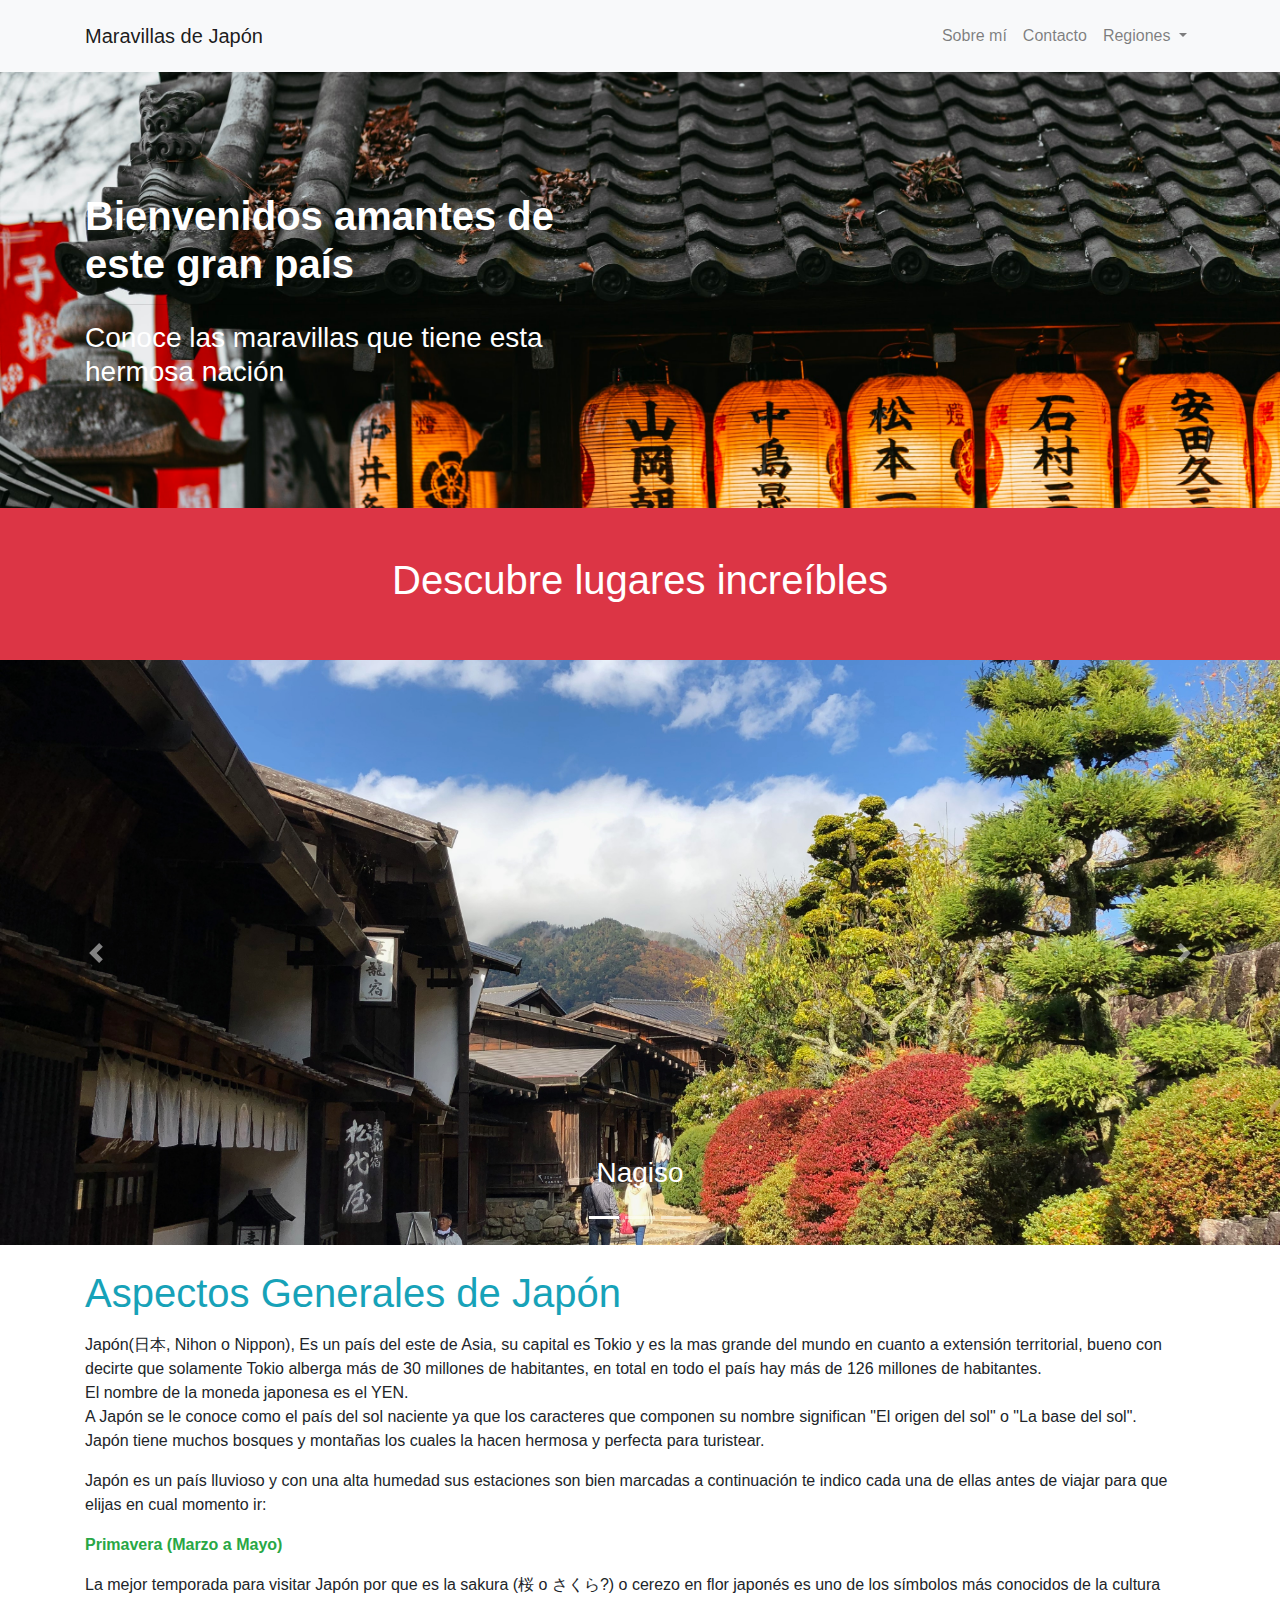
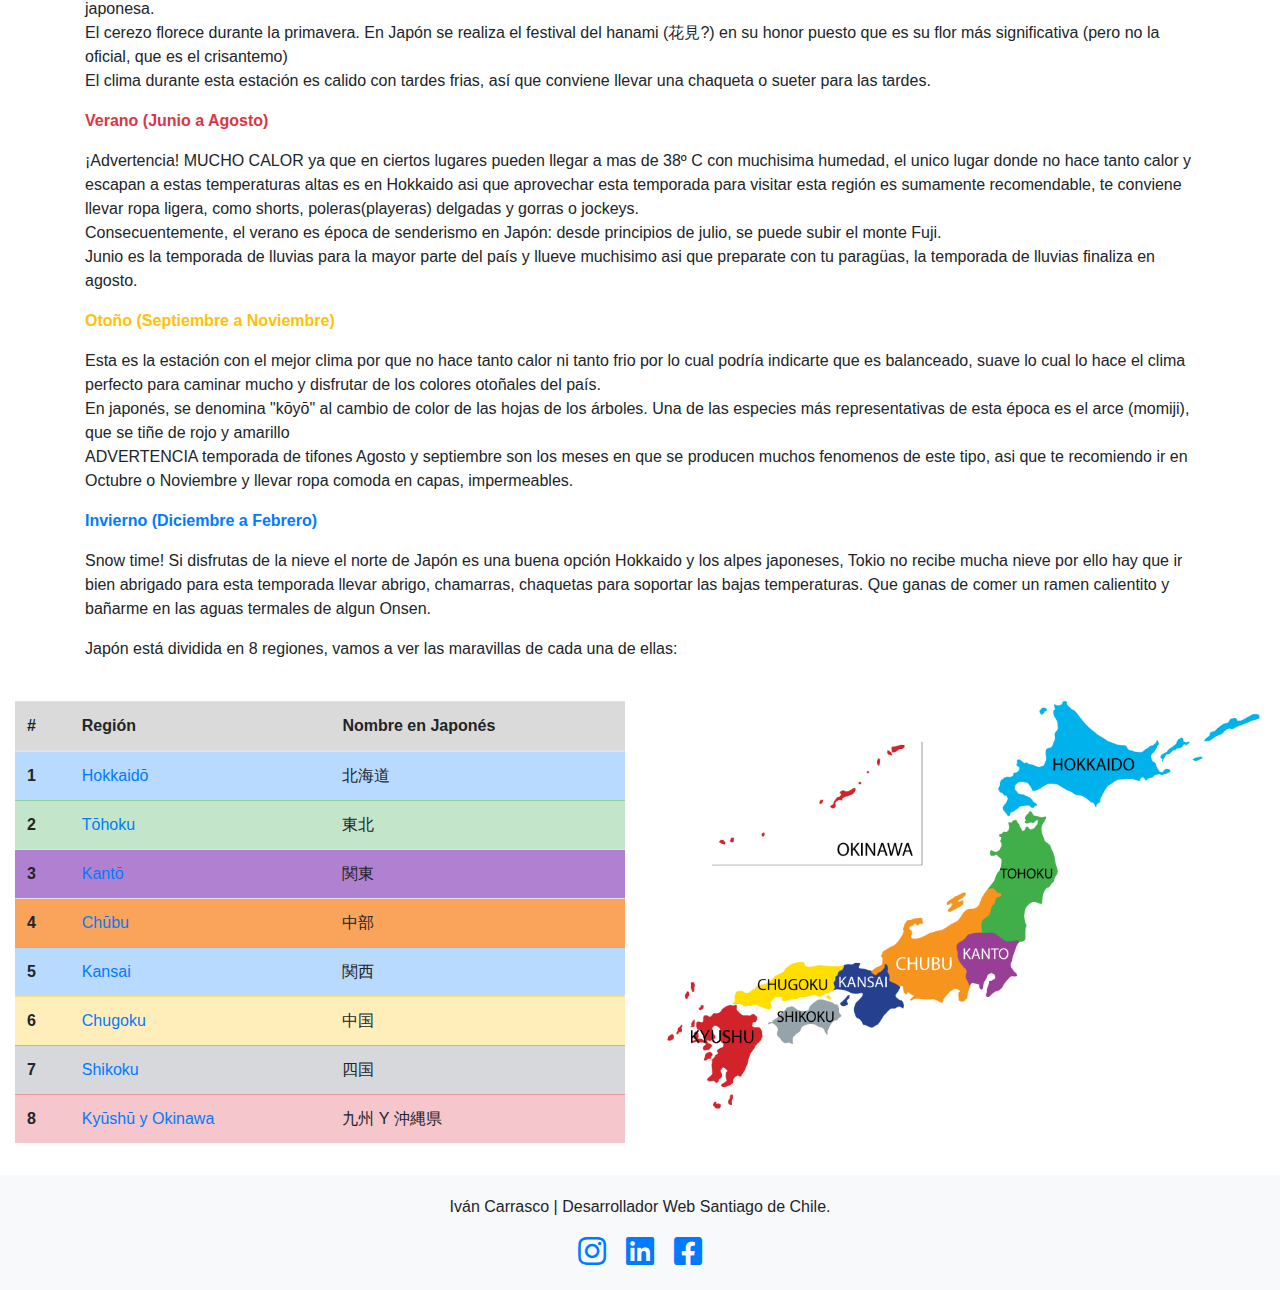
<file: index.html>
<!DOCTYPE html>
<html lang="es">
<head>
    <meta charset="UTF-8">
    <meta name="viewport" content="width=device-width, initial-scale=1.0">
    <title>Maravillas de Japón</title>
    <!--CSS PROPIO-->
    <link href="style/style.css" rel="stylesheet" type="text/css">
    <!--Google fonts-->
    <!--link href="https://fonts.googleapis.com/css?family=Roboto+Mono:400,500&display=swap" rel="stylesheet">
     <!--FONT AWESOME-->
     <link rel="stylesheet" href="https://use.fontawesome.com/releases/v5.6.3/css/all.css" integrity="sha384-
     UHRtZLI+pbxtHCWp1t77Bi1L4ZtiqrqD80Kn4Z8NTSRyMA2Fd33n5dQ8lWUE00s/" crossorigin="anonymous">
    <!-- CDN DE BOOTSTRAP 4.4.1 -->
    <link rel="stylesheet" href="https://stackpath.bootstrapcdn.com/bootstrap/4.4.1/css/bootstrap.min.css" integrity="sha384-Vkoo8x4CGsO3+Hhxv8T/Q5PaXtkKtu6ug5TOeNV6gBiFeWPGFN9MuhOf23Q9Ifjh" crossorigin="anonymous">
</head>
<body>

<!-- Navigation -->
<nav class="navbar fixed-top navbar-expand-lg navbar-light bg-light py-3 fixed-top">
  <div class="container">
    <a class="navbar-brand" href="index.html">Maravillas de Japón</a>
    <button class="navbar-toggler navbar-toggler-right" type="button" data-toggle="collapse" data-target="#navbarResponsive" aria-controls="navbarResponsive" aria-expanded="false" aria-label="Toggle navigation">
      <span class="navbar-toggler-icon"></span>
    </button>
    <div class="collapse navbar-collapse" id="navbarResponsive">
      <ul class="navbar-nav ml-auto">
        <li class="nav-item">
          <a class="nav-link" href="sobremi.html">Sobre mí</a>
        </li>
        <li class="nav-item">
          <a class="nav-link" href="#footer">Contacto</a>
        </li>
       
       
        <li class="nav-item dropdown">
          <a class="nav-link dropdown-toggle" href="#" id="navbarDropdownBlog" data-toggle="dropdown" aria-haspopup="true" aria-expanded="false">
            Regiones  
          </a>
          <div class="dropdown-menu dropdown-menu-right" aria-labelledby="navbarDropdownBlog">
            <a class="dropdown-item" href="hokkaido.html">Hokkaidō</a>
            <a class="dropdown-item" href="tohoku.html">Tōhoku</a>
            <a class="dropdown-item" href="kanto.html">Kantō</a>
            <a class="dropdown-item" href="chubu.html">	Chūbu</a>
            <a class="dropdown-item" href="kansai.html">Kansai</a>
            <a class="dropdown-item" href="chugoku.html">Chugoku</a>
            <a class="dropdown-item" href="shikoku.html">Shikoku</a>
            <a class="dropdown-item" href="kyushu.html">Kyūshū</a>

          </div>
        </li>
      </ul>
    </div>
  </div>
</nav>

  
      
      <!-- Full Page Intro -->
    
      <div class="view mt-5 py-5" style="background-image: url('./images/head.jpeg'); background-repeat: no-repeat; background-size: cover; background-position: center center;">
    
        <!-- Mask & flexbox options-->
        <div class="mask align-items-center">
          <!-- Content -->
          <div class="container">
            <!--Grid row-->
            <div class="row">
              <!--Grid column-->
              <div class="col-md-6 white-text text-center text-md-left mt-xl-5 mb-5 wow fadeInLeft" data-wow-delay="0.3s">
                <h1 class="h1-responsive font-weight-bold mt-sm-5 text-white">Bienvenidos amantes de este gran país </h1>
                <hr class="hr-light">
                <h3 class="mb-4 text-white">Conoce las maravillas que tiene esta hermosa nación </h3>
              </div>
            </div>
            <!--Grid row-->
          </div>
          <!-- Content -->
        </div>
        <!-- Mask & flexbox options-->
      </div>
      <!-- Full Page Intro -->
    </header>
</div>

<div class="container-fluid py-5 bg-danger">
<h1 class=" text-white text-center">Descubre lugares increíbles</h1>
</div>


 <!--CARRUSEL-->
 <div class="m-0">
  <div id="carouselExampleIndicators" class="carousel slide" data-ride="carousel">
    <ol class="carousel-indicators">
      <li data-target="#carouselExampleIndicators" data-slide-to="0" class="active"></li>
      <li data-target="#carouselExampleIndicators" data-slide-to="1"></li>
      <li data-target="#carouselExampleIndicators" data-slide-to="2"></li>
    </ol>
    <div class="carousel-inner" role="listbox">
      <!-- Slide One - Set the background image for this slide in the line below -->
      <div class="carousel-item active" style="background-image: url('./images/nagiso.jpeg')">
        <div class="carousel-caption d-none d-md-block">
          <h3>Nagiso</h3>
          <p></p>
        </div>
      </div>
      <!-- Slide Two - Set the background image for this slide in the line below -->
      <div class="carousel-item" style="background-image: url('./images/tokyo.jpeg')">
        <div class="carousel-caption d-none d-md-block">
          <h3>Kioto</h3>
          <p></p>
        </div>
      </div>
      <!-- Slide Three - Set the background image for this slide in the line below -->
      <div class="carousel-item" style="background-image: url('./images/nikko.jpeg')">
        <div class="carousel-caption d-none d-md-block">
          <h3>Nikko</h3>
          <p></p>
        </div>
      </div>
    </div>
    <a class="carousel-control-prev" href="#carouselExampleIndicators" role="button" data-slide="prev">
      <span class="carousel-control-prev-icon" aria-hidden="true"></span>
      <span class="sr-only">Previous</span>
    </a>
    <a class="carousel-control-next" href="#carouselExampleIndicators" role="button" data-slide="next">
      <span class="carousel-control-next-icon" aria-hidden="true"></span>
      <span class="sr-only">Next</span>
    </a>
  </div>
</div>



<nav class="container mt-4">
<h1 class="text-left text-info mt-3 roboto">Aspectos Generales de Japón</h1>
<p class="mt-3">Japón(日本, Nihon o Nippon), Es un país del este de Asia, su capital es Tokio y es la mas grande del mundo en cuanto a extensión territorial, bueno con decirte que solamente Tokio alberga más de 30 millones de habitantes, en total en todo el país hay más de 126 millones de habitantes.<br>
El nombre de la moneda japonesa es el YEN.<br>
A Japón se le conoce como el país del sol naciente ya que los caracteres que componen su nombre significan "El origen del sol" o "La base del sol".<br>
Japón tiene muchos bosques y montañas los cuales la hacen hermosa y perfecta para turistear.</p>
<p>Japón es un país lluvioso y con una alta humedad sus estaciones son bien marcadas a continuación te indico cada una de ellas antes de viajar para que elijas en cual momento ir: </p>

  <p class="text-success font-weight-bold">Primavera (Marzo a Mayo)</p>
  <p>La mejor temporada para visitar Japón por que es la sakura (桜 o さくら?) o cerezo en flor japonés es uno de los símbolos más conocidos de la cultura japonesa.<br>
  El cerezo florece durante la primavera. En Japón se realiza el festival del hanami (花見?) en su honor puesto que es su flor más significativa (pero no la oficial, que es el crisantemo)<br>
   El clima durante esta estación es calido con tardes frias, así que conviene llevar una chaqueta o sueter para las tardes.
</p>

<p class="text-danger font-weight-bold">Verano (Junio a Agosto)</p>
<p>¡Advertencia! MUCHO CALOR ya que en ciertos lugares pueden llegar a mas de 38º C con muchisima humedad, el unico lugar donde no hace tanto calor y escapan a estas temperaturas altas es en Hokkaido asi que aprovechar esta temporada para visitar esta región es sumamente recomendable, te conviene llevar ropa ligera, como shorts, poleras(playeras) delgadas y gorras o jockeys.<br>
Consecuentemente, el verano es época de senderismo en Japón: desde principios de julio, se puede subir el monte Fuji.<br>
Junio es la temporada de lluvias para la mayor parte del país y llueve muchisimo asi que preparate con tu paragüas, la temporada de lluvias finaliza en agosto.</p>

<p class="text-warning font-weight-bold">Otoño (Septiembre a Noviembre)</p>

  <p>Esta es la estación con el mejor clima por que no hace tanto calor ni tanto frio por lo cual podría indicarte que es balanceado, suave lo cual lo hace el clima perfecto para caminar mucho y disfrutar de los colores otoñales del país.<br>
    En japonés, se denomina "kōyō" al cambio de color de las hojas de los árboles. Una de las especies más representativas de esta época es el arce (momiji), que se tiñe de rojo y amarillo<br>
  ADVERTENCIA temporada de tifones Agosto y septiembre son los meses en que se producen muchos fenomenos de este tipo, asi que te recomiendo ir en Octubre o Noviembre y llevar ropa comoda en capas, impermeables.</p>

  <p class="text-primary font-weight-bold"> Invierno (Diciembre a Febrero) </p>
  <p>Snow time! Si disfrutas de la nieve el norte de Japón es una buena opción Hokkaido y los alpes japoneses, Tokio no recibe mucha nieve por ello hay que ir bien abrigado para esta temporada llevar abrigo, chamarras, chaquetas para soportar las bajas temperaturas.
    Que ganas de comer un ramen calientito y bañarme en las aguas termales de algun Onsen.
  </p>

<p>Japón está dividida en 8 regiones, vamos a ver las maravillas de cada una de ellas:<br>
</p>
</nav>
  

<!--TABLA CON REGIONES-->

<div class="container-fluid">
  <div class="row">
    <div class="col">
      <table class="table table-striped mt-4">
        <thead>
          <tr class="table-active">
            <th scope="col">#</th>
            <th scope="col">Región</th>
            <th scope="col">Nombre en Japonés</th>
          </tr>
        </thead>
        <tbody>
          <tr class="table-primary">
            <th scope="row">1</th>
            <td><a href="hokkaido.html" class="text-decoration-none">Hokkaidō</a></td>
            <td>北海道</td>
          </tr>
          <tr class="table-success">
            <th scope="row">2</th>
            <td><a href="tohoku.html" class="text-decoration-none">Tōhoku </a></td>
            <td>東北</td>
          </tr>
          <tr style="background-color: #B181D1;">
            <th scope="row">3</th>
            <td><a href="kanto.html" class="text-decoration-none">Kantō </a></td>
            <td>関東</td>
        
          </tr>
          <tr class="orange">
            <th scope="row">4</th>
            <td><a href="chubu.html" class="text-decoration-none">Chūbu</a></td>
            <td>中部</td>
          
          </tr>
          <tr class="table-primary">
            <th scope="row">5</th>
            <td><a href="kansai.html" class="text-decoration-none">Kansai</a></td>
            <td>関西</td>
            
          </tr>
          <tr class="table-warning">
            <th scope="row">6</th>
            <td><a href="chugoku.html" class="text-decoration-none">Chugoku</a></td>
            <td>中国</td>
            
          </tr>
          <tr class="table-secondary">
            <th scope="row">7</th>
            <td><a href="shikoku.html" class="text-decoration-none">Shikoku</a></td>
            <td>四国</td>
            
          </tr>
          <tr class="table-danger">
            <th scope="row">8</th>
            <td><a href="kiushu.html" class="text-decoration-none">Kyūshū y Okinawa</a></td>
            <td>九州 Y 沖縄県</td>
          
          </tr>
        </tbody>
      </table>
    </div>
    <!--MAPA-->
    <div class="col d-none d-sm-none d-md-block">
      <img src=".\images\japan_map.jpg" class=" img-fluid" alt="Japan map">
    </div>
  </div>
  </div>
 
 
        <!--FOOTER-->
        <div id="footer" class="container-fluid mt-3 py-1 bg-light">
          <div>
          <p class="text-center text-black mt-3">Iván Carrasco | Desarrollador Web Santiago de Chile.</p>
        </div>
          <div class="text-center mb-3">
          <a href="https://www.instagram.com/mxpx83/?hl=es" target="_blank" class="px-2 text-decoration-none"> <i class="fab fa-instagram fa-2x"></i> </a>
          <a href="https://www.linkedin.com/in/ivalcari-b75b35108/" target="_blank" class="px-2 text-decoration-none"> <i class="fab fa-linkedin fa-2x"></i> </a>
          <a href="https://www.facebook.com/ivan.carrascorito" target="_blank" class="px-2 text-decoration-none"> <i class="fab fa-facebook-square fa-2x"></i></a>
        </div>  
        </div> 
 


    <!-- CDN POPPER AND JQUERY OF BOOTSTRAP -->
        <script src="https://code.jquery.com/jquery-3.4.1.slim.min.js" integrity="sha384-J6qa4849blE2+poT4WnyKhv5vZF5SrPo0iEjwBvKU7imGFAV0wwj1yYfoRSJoZ+n" crossorigin="anonymous"></script>
        <script src="https://cdn.jsdelivr.net/npm/popper.js@1.16.0/dist/umd/popper.min.js" integrity="sha384-Q6E9RHvbIyZFJoft+2mJbHaEWldlvI9IOYy5n3zV9zzTtmI3UksdQRVvoxMfooAo" crossorigin="anonymous"></script>
        <script src="https://stackpath.bootstrapcdn.com/bootstrap/4.4.1/js/bootstrap.min.js" integrity="sha384-wfSDF2E50Y2D1uUdj0O3uMBJnjuUD4Ih7YwaYd1iqfktj0Uod8GCExl3Og8ifwB6" crossorigin="anonymous"></script>
        <script src="index.js"></script>
       
      </body>
</html>
</file>
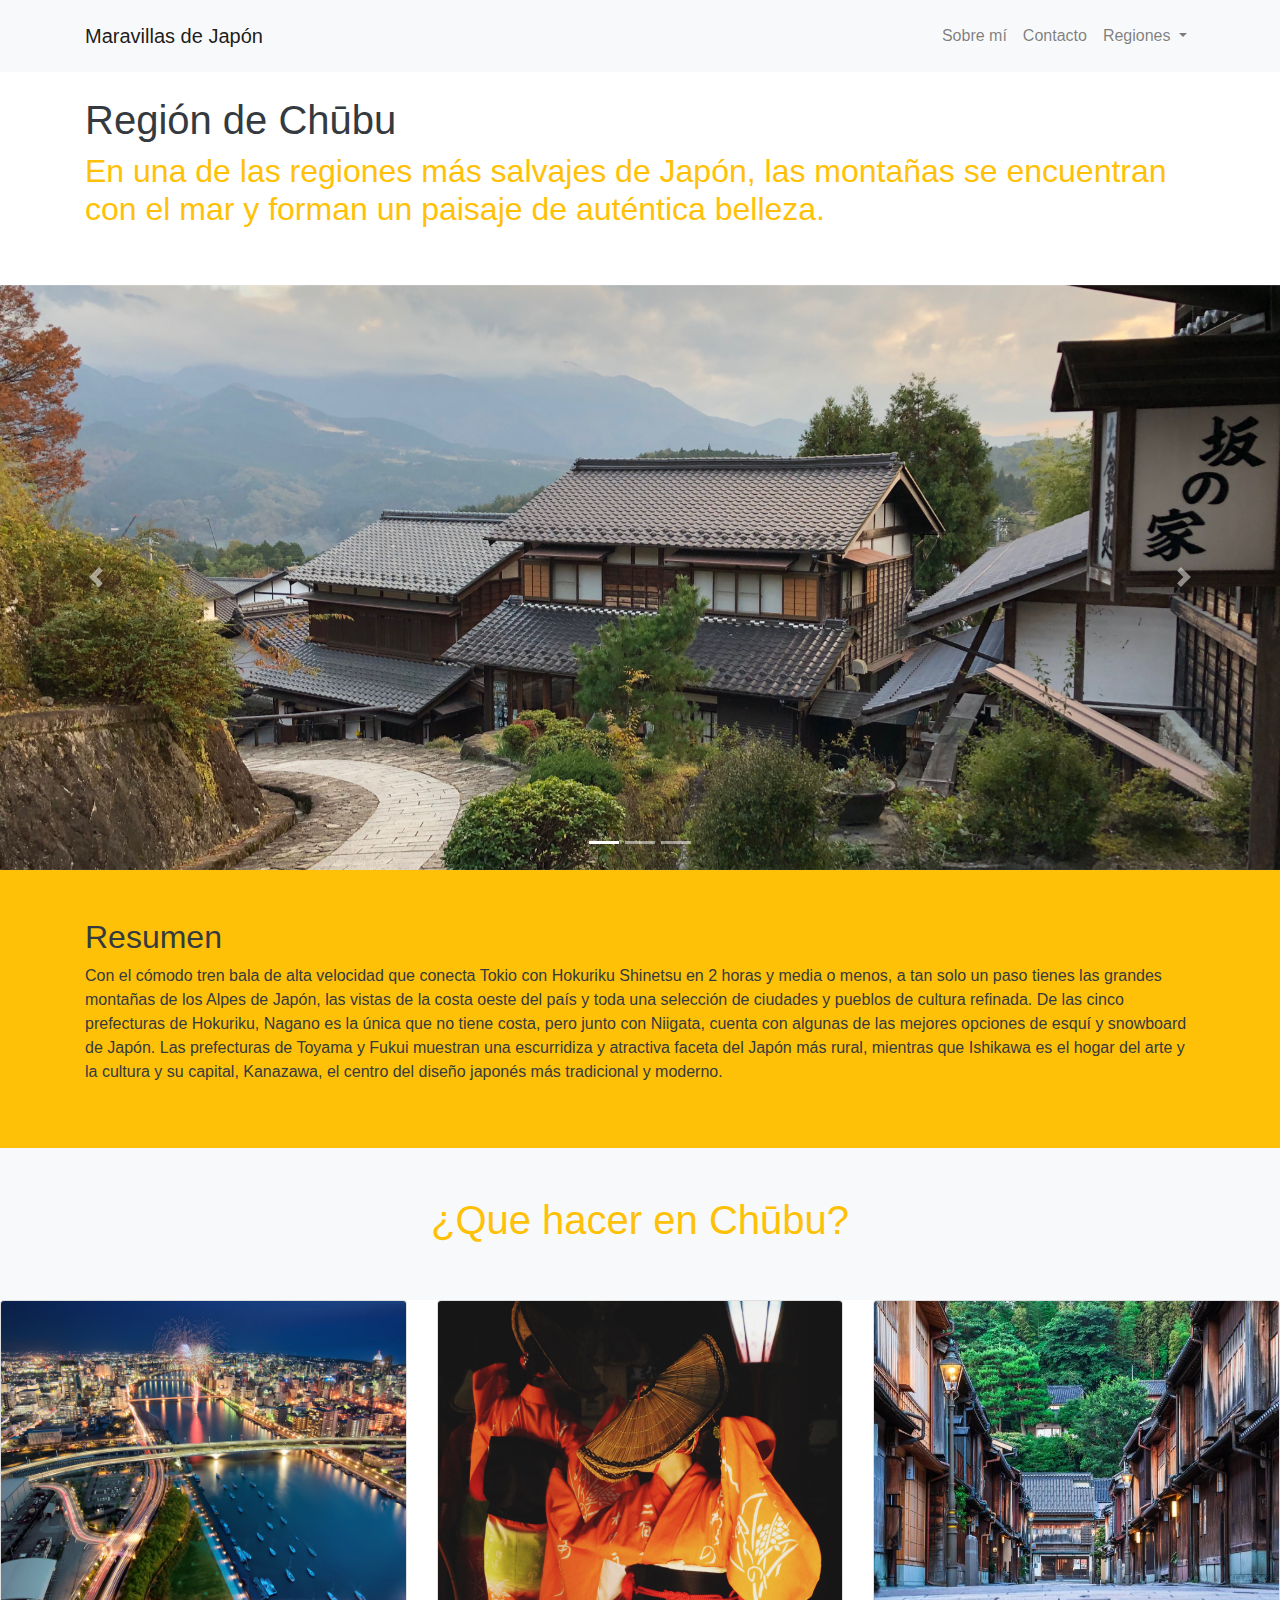
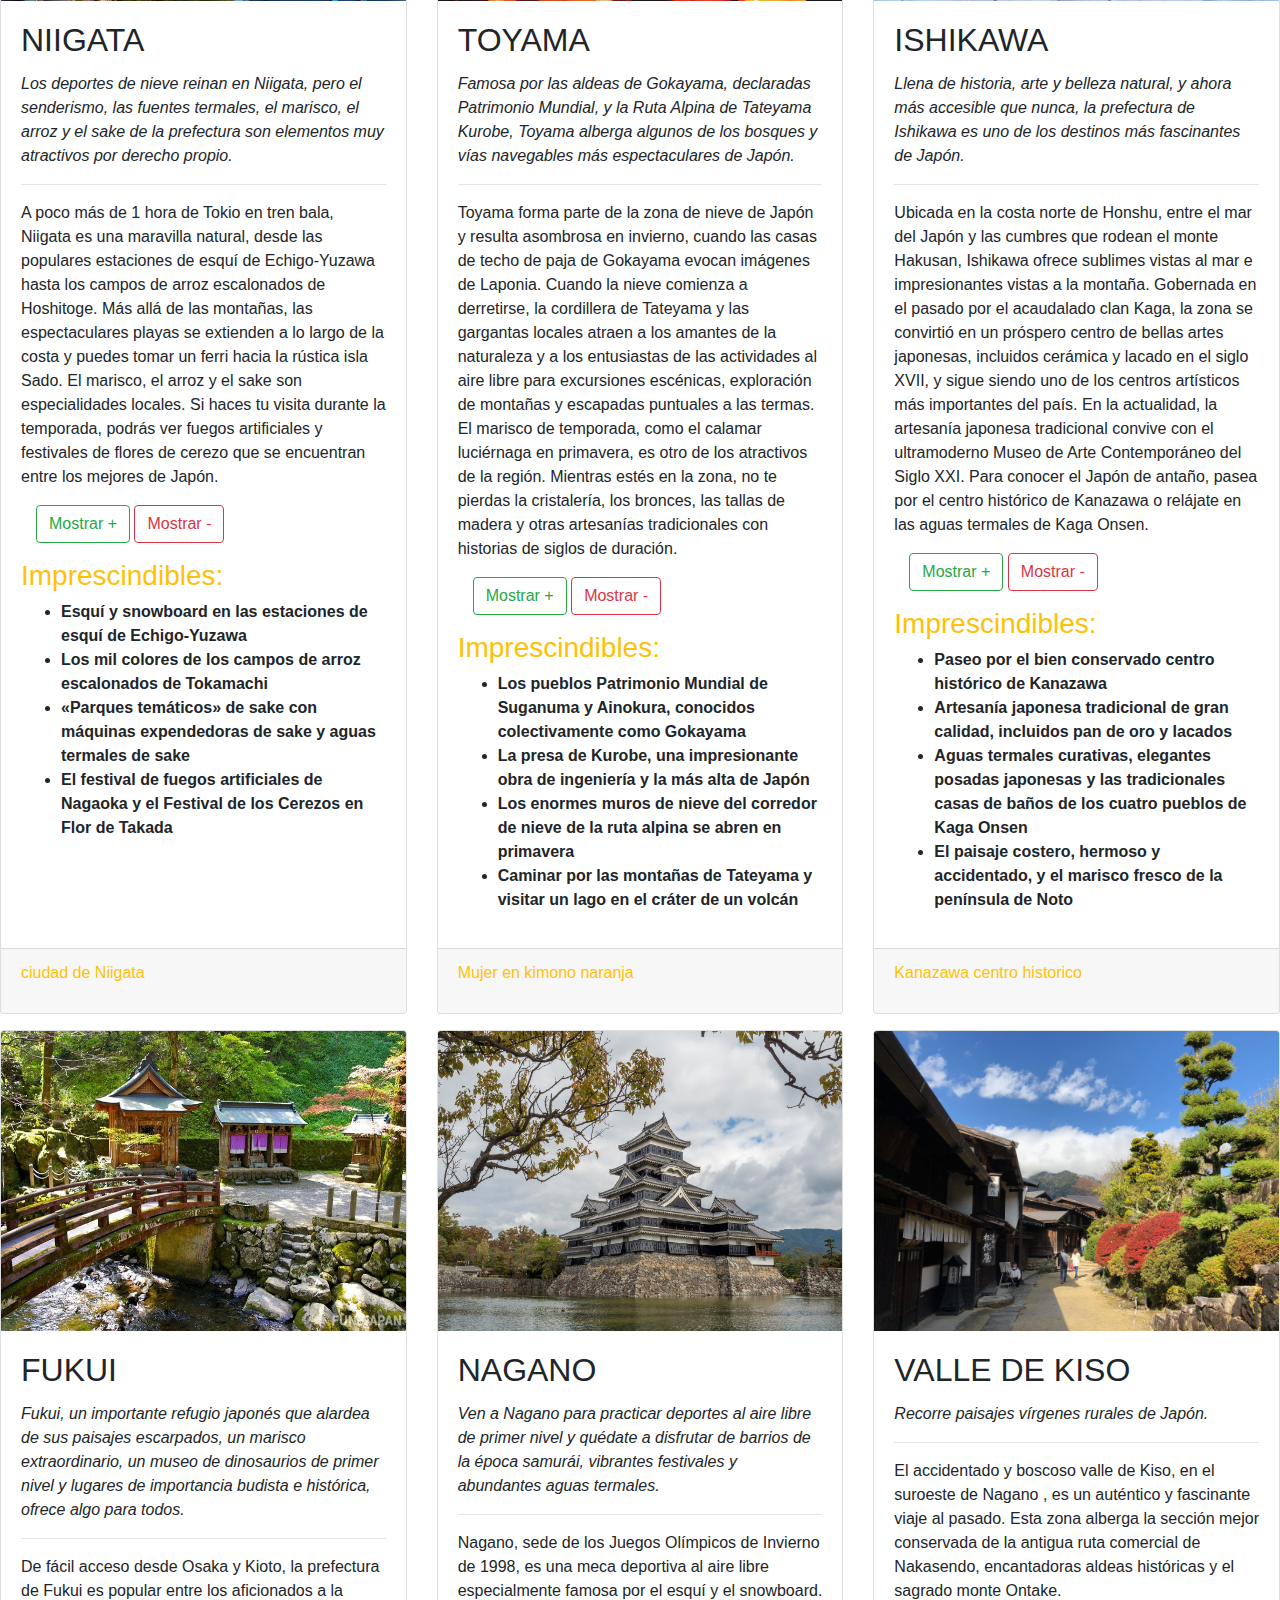
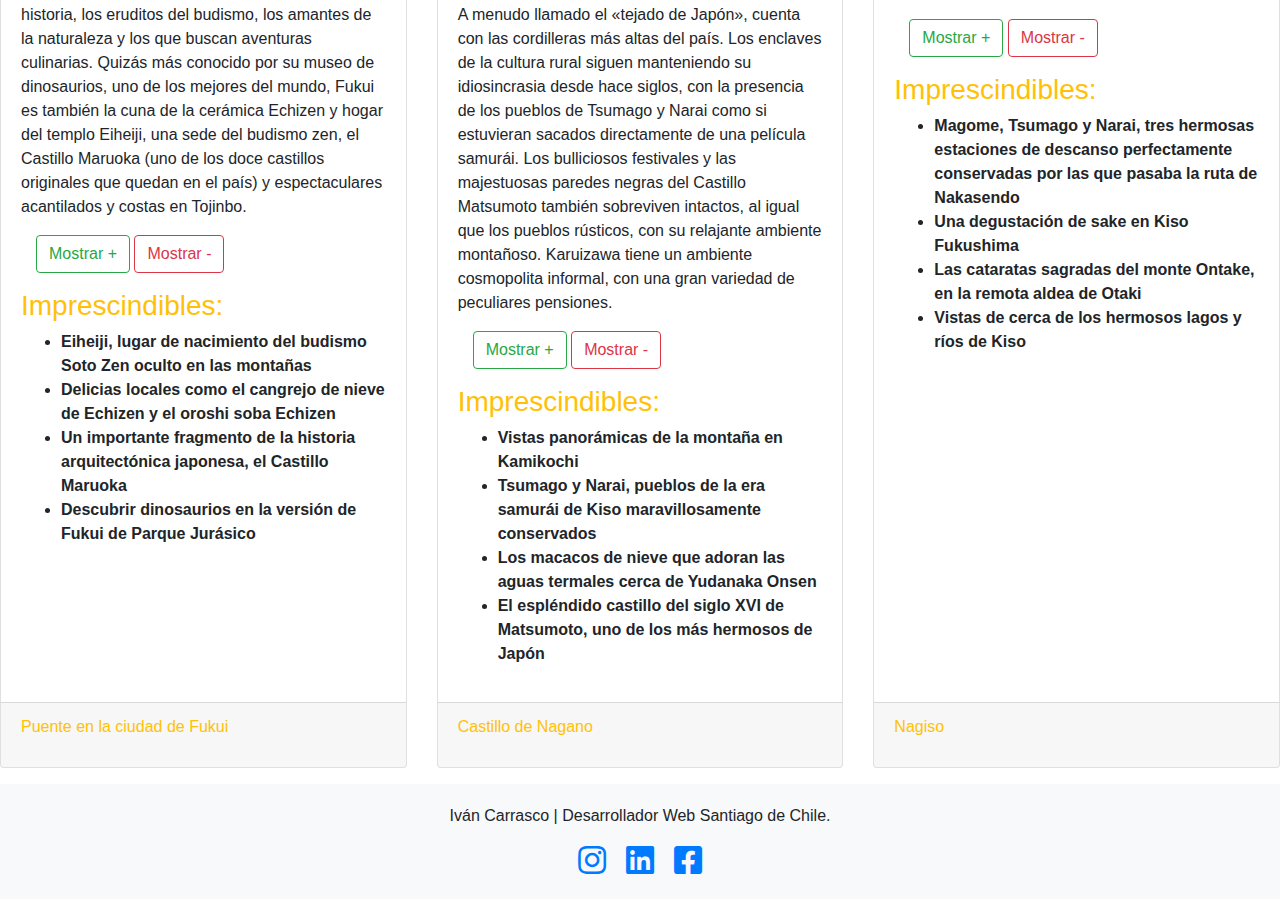
<file: chubu.html>
<!DOCTYPE html>
<html lang="es">
<head>
    <meta charset="UTF-8">
    <meta name="viewport" content="width=device-width, initial-scale=1.0">
    <title>Maravillas de Japón</title>
    <!--CSS PROPIO-->
    <link href="style/style.css" rel="stylesheet" type="text/css">
    <!--Google fonts-->
    <!--link href="https://fonts.googleapis.com/css?family=Roboto+Mono:400,500&display=swap" rel="stylesheet">
    <!--FONT AWESOME-->
    <link rel="stylesheet" href="https://use.fontawesome.com/releases/v5.6.3/css/all.css" integrity="sha384-
    UHRtZLI+pbxtHCWp1t77Bi1L4ZtiqrqD80Kn4Z8NTSRyMA2Fd33n5dQ8lWUE00s/" crossorigin="anonymous">
    <!-- CDN DE BOOTSTRAP 4.4.1 -->
    <link rel="stylesheet" href="https://stackpath.bootstrapcdn.com/bootstrap/4.4.1/css/bootstrap.min.css" integrity="sha384-Vkoo8x4CGsO3+Hhxv8T/Q5PaXtkKtu6ug5TOeNV6gBiFeWPGFN9MuhOf23Q9Ifjh" crossorigin="anonymous">
</head>
<body>
  <!-- Navigation -->
<nav class="navbar fixed-top navbar-expand-lg navbar-light bg-light py-3 fixed-top">
  <div class="container">
    <a class="navbar-brand" href="index.html">Maravillas de Japón</a>
    <button class="navbar-toggler navbar-toggler-right" type="button" data-toggle="collapse" data-target="#navbarResponsive" aria-controls="navbarResponsive" aria-expanded="false" aria-label="Toggle navigation">
      <span class="navbar-toggler-icon"></span>
    </button>
    <div class="collapse navbar-collapse" id="navbarResponsive">
      <ul class="navbar-nav ml-auto">
        <li class="nav-item">
          <a class="nav-link" href="sobremi.html">Sobre mí</a>
        </li>
        <li class="nav-item">
          <a class="nav-link" href="#footer">Contacto</a>
        </li>
       
       
        <li class="nav-item dropdown">
          <a class="nav-link dropdown-toggle" href="#" id="navbarDropdownBlog" data-toggle="dropdown" aria-haspopup="true" aria-expanded="false">
            Regiones
          </a>
          <div class="dropdown-menu dropdown-menu-right" aria-labelledby="navbarDropdownBlog">
            <a class="dropdown-item" href="hokkaido.html">Hokkaidō</a>
            <a class="dropdown-item" href="tohoku.html">Tōhoku</a>
            <a class="dropdown-item" href="kanto.html">Kantō</a>
            <a class="dropdown-item" href="chubu.html">	Chūbu</a>
            <a class="dropdown-item" href="kansai.html">Kansai</a>
            <a class="dropdown-item" href="chugoku.html">Chugoku</a>
            <a class="dropdown-item" href="shikoku.html">Shikoku</a>
            <a class="dropdown-item" href="kyushu.html">Kyūshū</a>

          </div>
        </li>
      </ul>
    </div>
  </div>
</nav>

<!--PRINCIPAL-->
  <div class="container py-5 mt-5">
    <h1 class="text-left text-dark">Región de Chūbu</h1>
    <h2 class="text-warning">En una de las regiones más salvajes de Japón, las montañas se encuentran con el mar y forman un paisaje de auténtica belleza.</h2>
    </div>
<!--CARRUSEL-->


<div class="">
  <div id="carouselExampleIndicators" class="carousel slide" data-ride="carousel">
    <ol class="carousel-indicators">
      <li data-target="#carouselExampleIndicators" data-slide-to="0" class="active"></li>
      <li data-target="#carouselExampleIndicators" data-slide-to="1"></li>
      <li data-target="#carouselExampleIndicators" data-slide-to="2"></li>
    </ol>
    <div class="carousel-inner" role="listbox">
      <!-- Slide One - Set the background image for this slide in the line below -->
      <div class="carousel-item active" style="background-image: url('./images/chubu.jpeg')">
        <div class="carousel-caption d-none d-md-block">
          <h3></h3>
          <p></p>
        </div>
      </div>
      <!-- Slide Two - Set the background image for this slide in the line below -->
      <div class="carousel-item" style="background-image: url('./images/nagano3.jpeg')">
        <div class="carousel-caption d-none d-md-block">
          <h3></h3>
          <p></p>
        </div>
      </div>
      <!-- Slide Three - Set the background image for this slide in the line below -->
      <div class="carousel-item" style="background-image: url('./images/nakatsugawa.jpeg')">
        <div class="carousel-caption d-none d-md-block">
          <h3></h3>
          <p></p>
        </div>
      </div>
    </div>
    <a class="carousel-control-prev" href="#carouselExampleIndicators" role="button" data-slide="prev">
      <span class="carousel-control-prev-icon" aria-hidden="true"></span>
      <span class="sr-only">Previous</span>
    </a>
    <a class="carousel-control-next" href="#carouselExampleIndicators" role="button" data-slide="next">
      <span class="carousel-control-next-icon" aria-hidden="true"></span>
      <span class="sr-only">Next</span>
    </a>
  </div>
</div>


<div class="container-fluid py-5 bg-warning text-dark">
  <h2 class="container">Resumen</h2>
<p class="container">Con el cómodo tren bala de alta velocidad que conecta Tokio con Hokuriku Shinetsu en 2 horas y media o menos, a tan solo un paso tienes las grandes montañas de los Alpes de Japón, las vistas de la costa oeste del país y toda una selección de ciudades y pueblos de cultura refinada. De las cinco prefecturas de Hokuriku, Nagano es la única que no tiene costa, pero junto con Niigata, cuenta con algunas de las mejores opciones de esquí y snowboard de Japón. Las prefecturas de Toyama y Fukui muestran una escurridiza y atractiva faceta del Japón más rural, mientras que Ishikawa es el hogar del arte y la cultura y su capital, Kanazawa, el centro del diseño japonés más tradicional y moderno.</p>
</div>

<div class="container-fluid py-5 bg-light">
<h1 class="text-warning text-center">¿Que hacer en Chūbu?</h1>
</div> 


<!--CARDS-->
<div class="card-deck">
    <div class="card">
      <img src=".\images\niigata.jpeg" class="card-img-top" alt="niigata">
      <div class="card-body">
        <h2 class="card-title">NIIGATA</h2>
        <p class="card-text"> <span class="font-italic"> Los deportes de nieve reinan en Niigata, pero el senderismo, las fuentes termales, el marisco, el arroz y el sake de la prefectura son elementos muy atractivos por derecho propio.</span> <hr>
            A poco más de 1 hora de Tokio en tren bala, Niigata es una maravilla natural, desde las populares estaciones de esquí de Echigo-Yuzawa hasta los campos de arroz escalonados de Hoshitoge. Más allá de las montañas, las espectaculares playas se extienden a lo largo de la costa y puedes tomar un ferri hacia la rústica isla Sado. El marisco, el arroz y el sake son especialidades locales. Si haces tu visita durante la temporada, podrás ver fuegos artificiales y festivales de flores de cerezo que se encuentran entre los mejores de Japón.</p>
        
            <div class="container mt-3">
              <button id="show15" type="button" class="btn btn-outline-success">Mostrar +</button>
              <button id="hide15" type="button" class="btn btn-outline-danger">Mostrar -</button>
            </div>

            <div id="niigata" >
            <h3 class="text-warning mt-3">Imprescindibles:</h3>
            <ul class="font-weight-bolder">
            <li>Esquí y snowboard en las estaciones de esquí de Echigo-Yuzawa
            </li>
            <li>Los mil colores de los campos de arroz escalonados de Tokamachi
            </li>
            <li>«Parques temáticos» de sake con máquinas expendedoras de sake y aguas termales de sake
            </li>
            <li>El festival de fuegos artificiales de Nagaoka y el Festival de los Cerezos en Flor de Takada
            </li>
        </ul>
      </div>
      </div>
      <div class="card-footer">
        <p class="text-warning">
          ciudad de Niigata</p>
    </div>
    </div>
    <div class="card">
      <img src=".\images\toyama.jpeg" class="card-img-top" alt="">
      <div class="card-body">
        <h2 class="card-title">TOYAMA</h2>
        <p class="card-text"> <span class="font-italic"> Famosa por las aldeas de Gokayama, declaradas Patrimonio Mundial, y la Ruta Alpina de Tateyama Kurobe, Toyama alberga algunos de los bosques y vías navegables más espectaculares de Japón. </span> <hr>
            Toyama forma parte de la zona de nieve de Japón y resulta asombrosa en invierno, cuando las casas de techo de paja de Gokayama evocan imágenes de Laponia. Cuando la nieve comienza a derretirse, la cordillera de Tateyama y las gargantas locales atraen a los amantes de la naturaleza y a los entusiastas de las actividades al aire libre para excursiones escénicas, exploración de montañas y escapadas puntuales a las termas. El marisco de temporada, como el calamar luciérnaga en primavera, es otro de los atractivos de la región. Mientras estés en la zona, no te pierdas la cristalería, los bronces, las tallas de madera y otras artesanías tradicionales con historias de siglos de duración.</p>
       
            <div class="container mt-3">
              <button id="show16" type="button" class="btn btn-outline-success">Mostrar +</button>
              <button id="hide16" type="button" class="btn btn-outline-danger">Mostrar -</button>
            </div>
            
            <div id="toyama">
            <h3 class="text-warning mt-3">Imprescindibles:</h3>
        <ul class="font-weight-bolder">
           <li>Los pueblos Patrimonio Mundial de Suganuma y Ainokura, conocidos colectivamente como Gokayama
        </li>
           <li>La presa de Kurobe, una impresionante obra de ingeniería y la más alta de Japón
        </li>
           <li>Los enormes muros de nieve del corredor de nieve de la ruta alpina se abren en primavera
        </li>
           <li>Caminar por las montañas de Tateyama y visitar un lago en el cráter de un volcán
        </li>
        </ul>
      </div>
      </div>
      <div class="card-footer">
        <p class="text-warning">
            Mujer en kimono naranja
        </p>
      </div>
    </div>
    <div class="card">
      <img src=".\images\ishikawa.jpg" class="card-img-top" alt="...">
      <div class="card-body">
        <h2 class="card-title">ISHIKAWA</h2>
        <p class="card-text"> <span class="font-italic"> Llena de historia, arte y belleza natural, y ahora más accesible que nunca, la prefectura de Ishikawa es uno de los destinos más fascinantes de Japón.</span> <hr>
            Ubicada en la costa norte de Honshu, entre el mar del Japón y las cumbres que rodean el monte Hakusan, Ishikawa ofrece sublimes vistas al mar e impresionantes vistas a la montaña. Gobernada en el pasado por el acaudalado clan Kaga, la zona se convirtió en un próspero centro de bellas artes japonesas, incluidos cerámica y lacado en el siglo XVII, y sigue siendo uno de los centros artísticos más importantes del país. En la actualidad, la artesanía japonesa tradicional convive con el ultramoderno Museo de Arte Contemporáneo del Siglo XXI. Para conocer el Japón de antaño, pasea por el centro histórico de Kanazawa o relájate en las aguas termales de Kaga Onsen.</p>
        
            <div class="container mt-3">
              <button id="show17" type="button" class="btn btn-outline-success">Mostrar +</button>
              <button id="hide17" type="button" class="btn btn-outline-danger">Mostrar -</button>
            </div>
            
            <div id="ishikawa">
            <h3 class="text-warning mt-3">Imprescindibles:</h3>
        <ul class="font-weight-bolder">
            <li>Paseo por el bien conservado centro histórico de Kanazawa
            </li>
            <li>Artesanía japonesa tradicional de gran calidad, incluidos pan de oro y lacados
            </li>
            <li>Aguas termales curativas, elegantes posadas japonesas y las tradicionales casas de baños de los cuatro pueblos de Kaga Onsen
            </li>
            <li>El paisaje costero, hermoso y accidentado, y el marisco fresco de la península de Noto
            </li>
        </ul>
      </div>
      </div>
      <div class="card-footer">
        <p class="text-warning">Kanazawa centro historico</p>
      </div>
    </div>
  </div>

  <!--SEGUNDO DECK DE CARDS-->
  
  <div class="card-deck mt-3">
    <div class="card">
      <img src=".\images\fukui.jpg" class="card-img-top" alt="fukui">
      <div class="card-body">
        <h2 class="card-title">FUKUI</h2>
        <p class="card-text"> <span class="font-italic"> Fukui, un importante refugio japonés que alardea de sus paisajes escarpados, un marisco extraordinario, un museo de dinosaurios de primer nivel y lugares de importancia budista e histórica, ofrece algo para todos.</span> <hr>
            De fácil acceso desde Osaka y Kioto, la prefectura de Fukui es popular entre los aficionados a la historia, los eruditos del budismo, los amantes de la naturaleza y los que buscan aventuras culinarias. Quizás más conocido por su museo de dinosaurios, uno de los mejores del mundo, Fukui es también la cuna de la cerámica Echizen y hogar del templo Eiheiji, una sede del budismo zen, el Castillo Maruoka (uno de los doce castillos originales que quedan en el país) y espectaculares acantilados y costas en Tojinbo. </p>
        
            <div class="container mt-3">
              <button id="show18" type="button" class="btn btn-outline-success">Mostrar +</button>
              <button id="hide18" type="button" class="btn btn-outline-danger">Mostrar -</button>
            </div>
        
            <div id="fukui">
            <h3 class="text-warning mt-3">Imprescindibles:</h3>
        <ul class="font-weight-bolder">
            <li>Eiheiji, lugar de nacimiento del budismo Soto Zen oculto en las montañas
            </li>
            <li>Delicias locales como el cangrejo de nieve de Echizen y el oroshi soba Echizen
            </li>
            <li>Un importante fragmento de la historia arquitectónica japonesa, el Castillo Maruoka
            </li>
            <li>Descubrir dinosaurios en la versión de Fukui de Parque Jurásico
            </li>
        </ul>
      </div>

      </div>
      <div class="card-footer">
        <p class="text-warning">Puente en la ciudad de Fukui</p>
    </div>
    </div>

    <div class="card">
      <img src=".\images\nagano2.jpeg" class="card-img-top" alt="CASTILLO">
      <div class="card-body">
        <h2 class="card-title">NAGANO</h2> 
        <p class="card-text"> <span class="font-italic"> Ven a Nagano para practicar deportes al aire libre de primer nivel y quédate a disfrutar de barrios de la época samurái, vibrantes festivales y abundantes aguas termales. </span> <hr>
            Nagano, sede de los Juegos Olímpicos de Invierno de 1998, es una meca deportiva al aire libre especialmente famosa por el esquí y el snowboard. A menudo llamado el «tejado de Japón», cuenta con las cordilleras más altas del país. Los enclaves de la cultura rural siguen manteniendo su idiosincrasia desde hace siglos, con la presencia de los pueblos de Tsumago y Narai como si estuvieran sacados directamente de una película samurái. Los bulliciosos festivales y las majestuosas paredes negras del Castillo Matsumoto también sobreviven intactos, al igual que los pueblos rústicos, con su relajante ambiente montañoso. Karuizawa tiene un ambiente cosmopolita informal, con una gran variedad de peculiares pensiones. </p>
        
            <div class="container mt-3">
              <button id="show19" type="button" class="btn btn-outline-success">Mostrar +</button>
              <button id="hide19" type="button" class="btn btn-outline-danger">Mostrar -</button>
            </div>
     
             <div id="nagano">
            <h3 class="text-warning mt-3">Imprescindibles:</h3>
        <ul class="font-weight-bolder">
          <li>Vistas panorámicas de la montaña en Kamikochi
        </li>
          <li>Tsumago y Narai, pueblos de la era samurái de Kiso maravillosamente conservados
        </li>
          <li>Los macacos de nieve que adoran las aguas termales cerca de Yudanaka Onsen
        </li>
          <li>El espléndido castillo del siglo XVI de Matsumoto, uno de los más hermosos de Japón
        </li>
        </ul>
      </div>
      </div>
      <div class="card-footer">
        <p class="text-warning">
            Castillo de Nagano
        </p>
      </div>
    </div>  
    <div class="card">
      <img src=".\images\nagiso.jpeg" class="card-img-top" alt="nagiso">
      <div class="card-body">
        <h2 class="card-title">VALLE DE KISO</h2>
        <p class="card-text">  <span class="font-italic"> Recorre paisajes vírgenes rurales de Japón. </span> <hr>
           El accidentado y boscoso valle de Kiso, en el suroeste de Nagano , es un auténtico y fascinante viaje al pasado. Esta zona alberga la sección mejor conservada de la antigua ruta comercial de Nakasendo, encantadoras aldeas históricas y el sagrado monte Ontake.</p>
        
        
        <div class="container mt-3">
          <button id="show20" type="button" class="btn btn-outline-success">Mostrar +</button>
          <button id="hide20" type="button" class="btn btn-outline-danger">Mostrar -</button>
        </div>

        <div id="nagiso">
        <h3 class="text-warning mt-3">Imprescindibles:</h3>
        <ul class="font-weight-bolder">
            <li>Magome, Tsumago y Narai, tres hermosas estaciones de descanso perfectamente conservadas por las que pasaba la ruta de Nakasendo
            </li>
            <li>Una degustación de sake en Kiso Fukushima
            </li>
            <li>Las cataratas sagradas del monte Ontake, en la remota aldea de Otaki
            </li>
            <li>Vistas de cerca de los hermosos lagos y ríos de Kiso
            </li> 
        </ul>
      </div>
      </div>
      <div class="card-footer">
        <p class="text-warning">Nagiso</p>
      </div>
    </div>
  </div>
  
     
        <!--FOOTER-->
 <div id="footer" class="container-fluid mt-3 py-1 bg-light">
  <div>
  <p class="text-center text-black mt-3"> Iván Carrasco | Desarrollador Web Santiago de Chile.</p>
</div>
  <div class="text-center mb-3">
  <a href="https://www.instagram.com/mxpx83/?hl=es" target="_blank" class="px-2 text-decoration-none"> <i class="fab fa-instagram fa-2x"></i> </a>
  <a href="https://www.linkedin.com/in/ivalcari-b75b35108/" target="_blank" class="px-2 text-decoration-none"> <i class="fab fa-linkedin fa-2x"></i> </a>
  <a href="https://www.facebook.com/ivan.carrascorito" target="_blank" class="px-2 text-decoration-none"> <i class="fab fa-facebook-square fa-2x"></i></a>
</div>  
</div> 
 
      <!-- CDN POPPER AND JQUERY OF BOOTSTRAP -->
          <script src="https://code.jquery.com/jquery-3.4.1.slim.min.js" integrity="sha384-J6qa4849blE2+poT4WnyKhv5vZF5SrPo0iEjwBvKU7imGFAV0wwj1yYfoRSJoZ+n" crossorigin="anonymous"></script>
          <script src="https://cdn.jsdelivr.net/npm/popper.js@1.16.0/dist/umd/popper.min.js" integrity="sha384-Q6E9RHvbIyZFJoft+2mJbHaEWldlvI9IOYy5n3zV9zzTtmI3UksdQRVvoxMfooAo" crossorigin="anonymous"></script>
          <script src="https://stackpath.bootstrapcdn.com/bootstrap/4.4.1/js/bootstrap.min.js" integrity="sha384-wfSDF2E50Y2D1uUdj0O3uMBJnjuUD4Ih7YwaYd1iqfktj0Uod8GCExl3Og8ifwB6" crossorigin="anonymous"></script>
          <script src="index.js"></script>
        </body>
  </html>
</file>
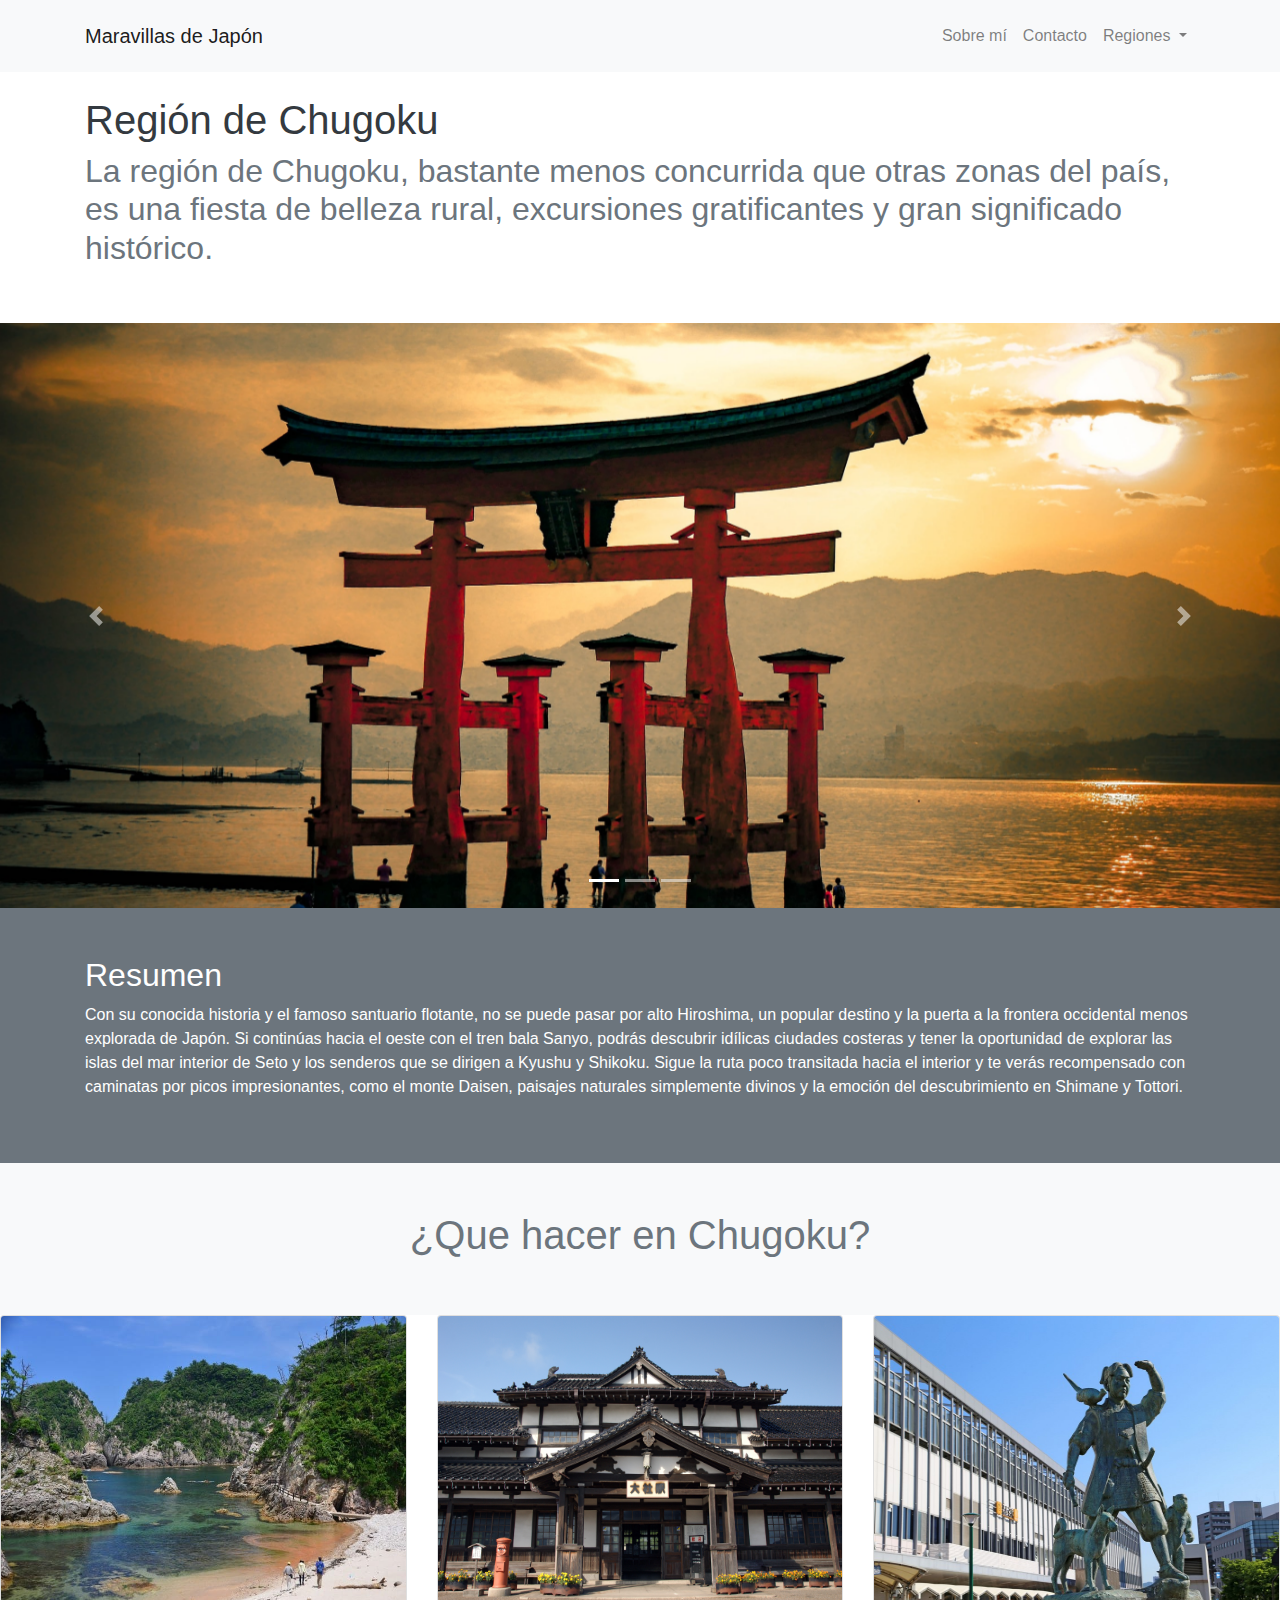
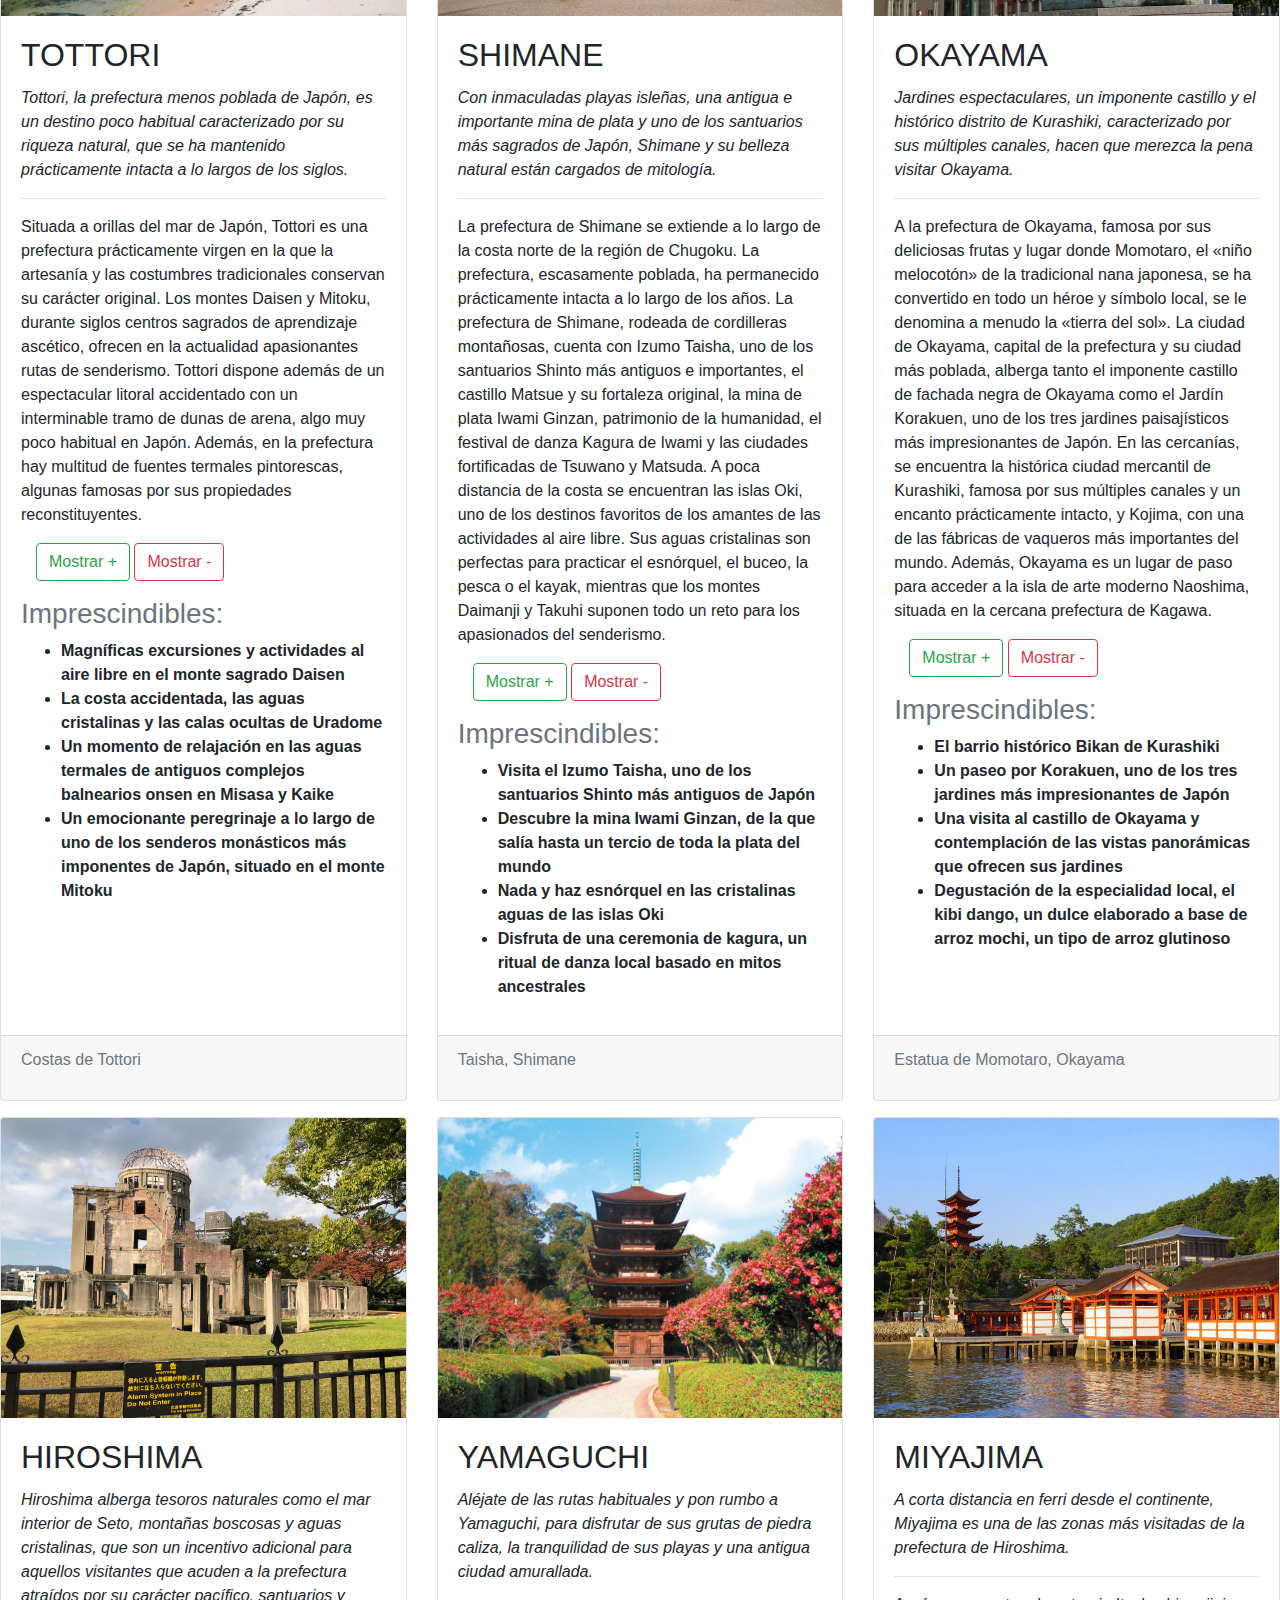
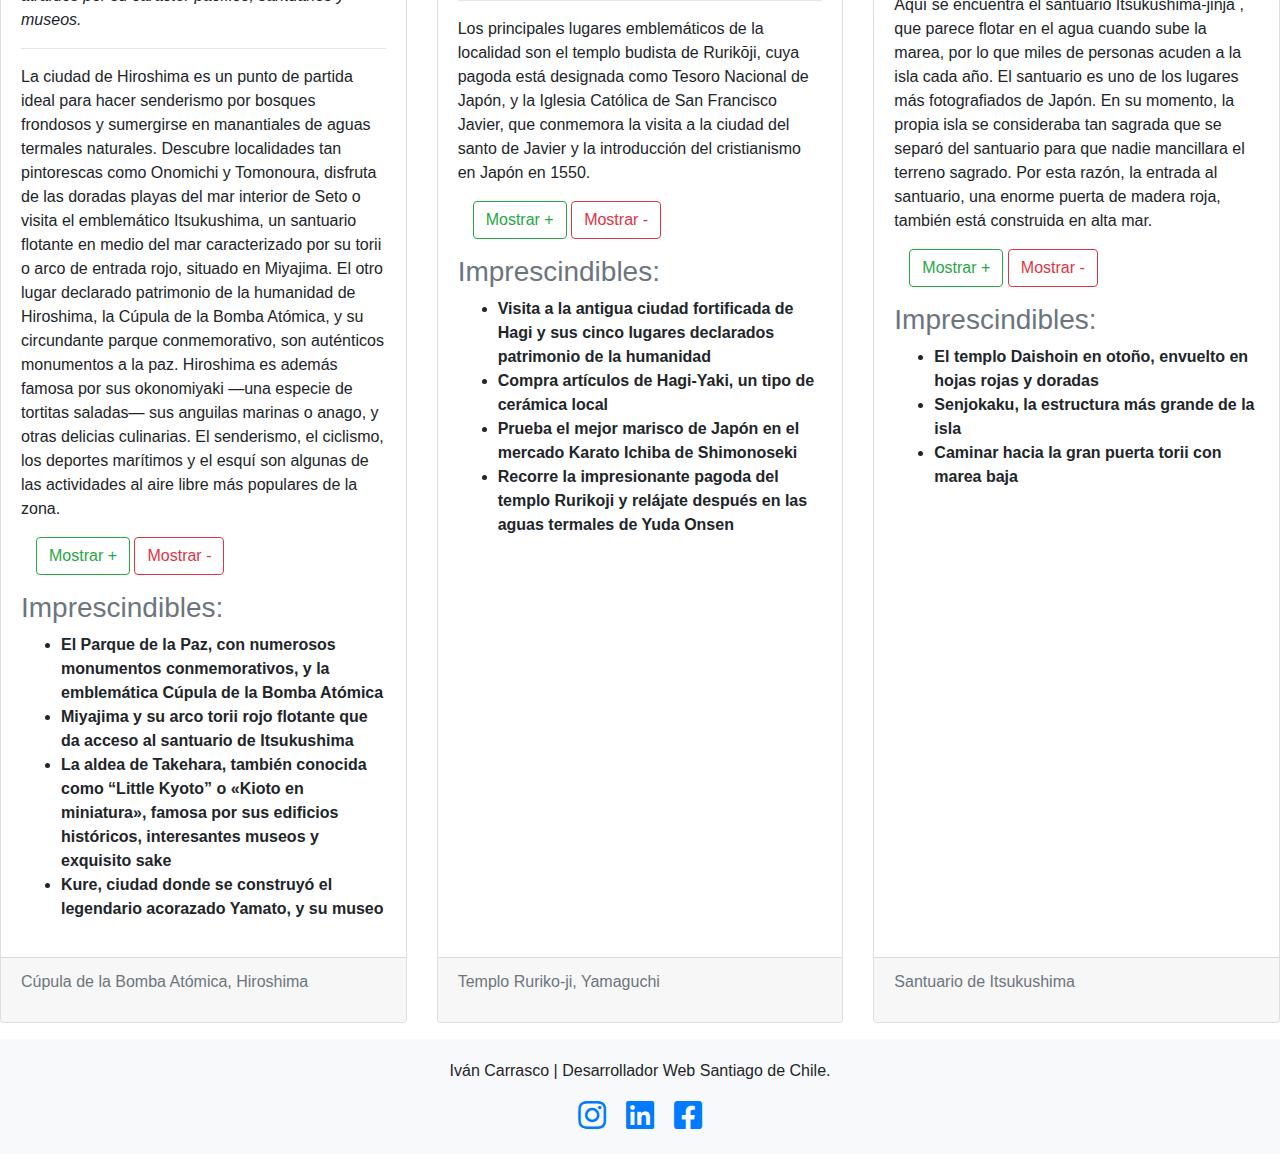
<file: chugoku.html>
<!DOCTYPE html>
<html lang="es">
<head>
    <meta charset="UTF-8">
    <meta name="viewport" content="width=device-width, initial-scale=1.0">
    <title>Maravillas de Japón</title>
    <!--CSS PROPIO-->
    <link href="style/style.css" rel="stylesheet" type="text/css">
    <!--Google fonts-->
    <!--link href="https://fonts.googleapis.com/css?family=Roboto+Mono:400,500&display=swap" rel="stylesheet">
    <!--FONT AWESOME-->
    <link rel="stylesheet" href="https://use.fontawesome.com/releases/v5.6.3/css/all.css" integrity="sha384-
    UHRtZLI+pbxtHCWp1t77Bi1L4ZtiqrqD80Kn4Z8NTSRyMA2Fd33n5dQ8lWUE00s/" crossorigin="anonymous">
    <!-- CDN DE BOOTSTRAP 4.4.1 -->
    <link rel="stylesheet" href="https://stackpath.bootstrapcdn.com/bootstrap/4.4.1/css/bootstrap.min.css" integrity="sha384-Vkoo8x4CGsO3+Hhxv8T/Q5PaXtkKtu6ug5TOeNV6gBiFeWPGFN9MuhOf23Q9Ifjh" crossorigin="anonymous">
</head>
<body>
    <!-- Navigation -->
<nav class="navbar fixed-top navbar-expand-lg navbar-light bg-light py-3 fixed-top">
  <div class="container">
    <a class="navbar-brand" href="index.html">Maravillas de Japón</a>
    <button class="navbar-toggler navbar-toggler-right" type="button" data-toggle="collapse" data-target="#navbarResponsive" aria-controls="navbarResponsive" aria-expanded="false" aria-label="Toggle navigation">
      <span class="navbar-toggler-icon"></span>
    </button>
    <div class="collapse navbar-collapse" id="navbarResponsive">
      <ul class="navbar-nav ml-auto">
        <li class="nav-item">
          <a class="nav-link" href="sobremi.html">Sobre mí</a>
        </li>
        <li class="nav-item">
          <a class="nav-link" href="#footer">Contacto</a>
        </li>
       
       
        <li class="nav-item dropdown">
          <a class="nav-link dropdown-toggle" href="#" id="navbarDropdownBlog" data-toggle="dropdown" aria-haspopup="true" aria-expanded="false">
            Regiones
          </a>
          <div class="dropdown-menu dropdown-menu-right" aria-labelledby="navbarDropdownBlog">
            <a class="dropdown-item" href="hokkaido.html">Hokkaidō</a>
            <a class="dropdown-item" href="tohoku.html">Tōhoku</a>
            <a class="dropdown-item" href="kanto.html">Kantō</a>
            <a class="dropdown-item" href="chubu.html">	Chūbu</a>
            <a class="dropdown-item" href="kansai.html">Kansai</a>
            <a class="dropdown-item" href="chugoku.html">Chugoku</a>
            <a class="dropdown-item" href="shikoku.html">Shikoku</a>
            <a class="dropdown-item" href="kyushu.html">Kyūshū</a>

          </div>
        </li>
      </ul>
    </div>
  </div>
</nav>


<!--PRINCIPAL-->
<div class="container py-5 mt-5">
    <h1 class="text-left text-dark">Región de Chugoku</h1>
    <h2 class="text-secondary">La región de Chugoku, bastante menos concurrida que otras zonas del país, es una fiesta de belleza rural, excursiones gratificantes y gran significado histórico.</h2>
    </div>

<!--CARRUSEL-->


<div class="">
  <div id="carouselExampleIndicators" class="carousel slide" data-ride="carousel">
    <ol class="carousel-indicators">
      <li data-target="#carouselExampleIndicators" data-slide-to="0" class="active"></li>
      <li data-target="#carouselExampleIndicators" data-slide-to="1"></li>
      <li data-target="#carouselExampleIndicators" data-slide-to="2"></li>
    </ol>
    <div class="carousel-inner" role="listbox">
      <!-- Slide One - Set the background image for this slide in the line below -->
      <div class="carousel-item active" style="background-image: url('./images/chugoku.jpeg')">
        <div class="carousel-caption d-none d-md-block">
          <h3></h3>
          <p></p>
        </div>
      </div>
      <!-- Slide Two - Set the background image for this slide in the line below -->
      <div class="carousel-item" style="background-image: url('./images/chugoku2.jpeg')">
        <div class="carousel-caption d-none d-md-block">
          <h3></h3>
          <p></p>
        </div>
      </div>
      <!-- Slide Three - Set the background image for this slide in the line below -->
      <div class="carousel-item" style="background-image: url('./images/chugoku3.jpeg')">
        <div class="carousel-caption d-none d-md-block">
          <h3></h3>
          <p></p>
        </div>
      </div>
    </div>
    <a class="carousel-control-prev" href="#carouselExampleIndicators" role="button" data-slide="prev">
      <span class="carousel-control-prev-icon" aria-hidden="true"></span>
      <span class="sr-only">Previous</span>
    </a>
    <a class="carousel-control-next" href="#carouselExampleIndicators" role="button" data-slide="next">
      <span class="carousel-control-next-icon" aria-hidden="true"></span>
      <span class="sr-only">Next</span>
    </a>
  </div>
</div>


<div class="container-fluid py-5 bg-secondary text-white">
  <h2 class="container">Resumen</h2>
<p class="container">Con su conocida historia y el famoso santuario flotante, no se puede pasar por alto Hiroshima, un popular destino y la puerta a la frontera occidental menos explorada de Japón.
   Si continúas hacia el oeste con el tren bala Sanyo, podrás descubrir idílicas ciudades costeras y tener la oportunidad de explorar las islas del mar interior de Seto y los senderos que se dirigen a Kyushu y Shikoku. Sigue la ruta poco transitada hacia el interior y te verás recompensado con caminatas por picos impresionantes, como el monte Daisen, paisajes naturales simplemente divinos y la emoción del descubrimiento en Shimane y Tottori.</p>
</div>

<div class="container-fluid py-5 bg-light">
<h1 class="text-secondary text-center">¿Que hacer en Chugoku?</h1>
</div> 

<!--CARDS-->
<div class="card-deck">
    <div class="card">
      <img src=".\images\tottori.jpeg" class="card-img-top" alt="tottori">
      <div class="card-body">   
        <h2 class="card-title">TOTTORI</h2>
        <p class="card-text"> <span class="font-italic"> Tottori, la prefectura menos poblada de Japón, es un destino poco habitual caracterizado por su riqueza natural, que se ha mantenido prácticamente intacta a lo largos de los siglos.</span> <hr>
            Situada a orillas del mar de Japón, Tottori es una prefectura prácticamente virgen en la que la artesanía y las costumbres tradicionales conservan su carácter original. Los montes Daisen y Mitoku, durante siglos centros sagrados de aprendizaje ascético, ofrecen en la actualidad apasionantes rutas de senderismo. Tottori dispone además de un espectacular litoral accidentado con un interminable tramo de dunas de arena, algo muy poco habitual en Japón. Además, en la prefectura hay multitud de fuentes termales pintorescas, algunas famosas por sus propiedades reconstituyentes.</p>

          <div class="container mt-3">
            <button id="show27" type="button" class="btn btn-outline-success">Mostrar +</button>
            <button id="hide27" type="button" class="btn btn-outline-danger">Mostrar -</button>
          </div>


        <div id="tottori">
        <h3 class="text-secondary mt-3">Imprescindibles:</h3>
        <ul class="font-weight-bolder">
         <li>Magníficas excursiones y actividades al aire libre en el monte sagrado Daisen</li>
         <li>La costa accidentada, las aguas cristalinas y las calas ocultas de Uradome
        </li>
         <li>Un momento de relajación en las aguas termales de antiguos complejos balnearios onsen en Misasa y Kaike
        </li>
         <li>Un emocionante peregrinaje a lo largo de uno de los senderos monásticos más imponentes de Japón, situado en el monte Mitoku
        </li>
        </ul>
      </div>

      </div>
      <div class="card-footer">
        <p class="text-secondary">
        Costas de Tottori</p>
    </div>
    </div>

    <div class="card">
      <img src=".\images\shimane.jpg" class="card-img-top" alt="">
      <div class="card-body">
        <h2 class="card-title">SHIMANE</h2>
        <p class="card-text"> <span class="font-italic"> Con inmaculadas playas isleñas, una antigua e importante mina de plata y uno de los santuarios más sagrados de Japón, Shimane y su belleza natural están cargados de mitología.</span> <hr>
            La prefectura de Shimane se extiende a lo largo de la costa norte de la región de Chugoku. La prefectura, escasamente poblada, ha permanecido prácticamente intacta a lo largo de los años. La prefectura de Shimane, rodeada de cordilleras montañosas, cuenta con Izumo Taisha, uno de los santuarios Shinto más antiguos e importantes, el castillo Matsue y su fortaleza original, la mina de plata Iwami Ginzan, patrimonio de la humanidad, el festival de danza Kagura de Iwami y las ciudades fortificadas de Tsuwano y Matsuda. A poca distancia de la costa se encuentran las islas Oki, uno de los destinos favoritos de los amantes de las actividades al aire libre. Sus aguas cristalinas son perfectas para practicar el esnórquel, el buceo, la pesca o el kayak, mientras que los montes Daimanji y Takuhi suponen todo un reto para los apasionados del senderismo. </p>
            
            <div class="container mt-3">
              <button id="show28" type="button" class="btn btn-outline-success">Mostrar +</button>
              <button id="hide28" type="button" class="btn btn-outline-danger">Mostrar -</button>
            </div>

            <div id="shimane">
            <h3 class="text-secondary mt-3">Imprescindibles:</h3>
        <ul class="font-weight-bolder">
            <li>Visita el Izumo Taisha, uno de los santuarios Shinto más antiguos de Japón
            </li>
            <li>Descubre la mina Iwami Ginzan, de la que salía hasta un tercio de toda la plata del mundo
            </li>
            <li>Nada y haz esnórquel en las cristalinas aguas de las islas Oki
            </li>
            <li>Disfruta de una ceremonia de kagura, un ritual de danza local basado en mitos ancestrales
            </li>
        </ul>
      </div>
      </div>
      <div class="card-footer">
        <p class="text-secondary">
            Taisha, Shimane
        </p>
      </div>
    </div>

    <div class="card">
      <img src=".\images\okayama.jpg" class="card-img-top" alt="okayama">
      <div class="card-body">
        <h2 class="card-title">OKAYAMA</h2>
        <p class="card-text"> <span class="font-italic"> Jardines espectaculares, un imponente castillo y el histórico distrito de Kurashiki, caracterizado por sus múltiples canales, hacen que merezca la pena visitar Okayama. </span> <hr>
            A la prefectura de Okayama, famosa por sus deliciosas frutas y lugar donde Momotaro, el «niño melocotón» de la tradicional nana japonesa, se ha convertido en todo un héroe y símbolo local, se le denomina a menudo la «tierra del sol». La ciudad de Okayama, capital de la prefectura y su ciudad más poblada, alberga tanto el imponente castillo de fachada negra de Okayama como el Jardín Korakuen, uno de los tres jardines paisajísticos más impresionantes de Japón. En las cercanías, se encuentra la histórica ciudad mercantil de Kurashiki, famosa por sus múltiples canales y un encanto prácticamente intacto, y Kojima, con una de las fábricas de vaqueros más importantes del mundo. Además, Okayama es un lugar de paso para acceder a la isla de arte moderno Naoshima, situada en la cercana prefectura de Kagawa.</p>
         
            <div class="container mt-3">
              <button id="show29" type="button" class="btn btn-outline-success">Mostrar +</button>
              <button id="hide29" type="button" class="btn btn-outline-danger">Mostrar -</button>
            </div>

            <div id="okayama">
            <h3 class="text-secondary mt-3">Imprescindibles:</h3>
            <ul class="font-weight-bolder">
            <li>El barrio histórico Bikan de Kurashiki
            </li>
            <li>Un paseo por Korakuen, uno de los tres jardines más impresionantes de Japón
            </li>
            <li>Una visita al castillo de Okayama y contemplación de las vistas panorámicas que ofrecen sus jardines
            </li>
            <li>Degustación de la especialidad local, el kibi dango, un dulce elaborado a base de arroz mochi, un tipo de arroz glutinoso
            </li>
        </ul>
      </div>
      </div>
      <div class="card-footer">
        <p class="text-secondary">Estatua de Momotaro, Okayama</p>
      </div>
    </div> 
  </div>


<!--SEGUNDO DECK DE CARDS-->

<div class="card-deck mt-3">
  <div class="card">
    <img src=".\images\hiroshima.jpeg" class="card-img-top" alt="hiroshima">
    <div class="card-body">
      <h2 class="card-title">HIROSHIMA</h2>
      <p class="card-text"> <span class="font-italic"> Hiroshima alberga tesoros naturales como el mar interior de Seto, montañas boscosas y aguas cristalinas, que son un incentivo adicional para aquellos visitantes que acuden a la prefectura atraídos por su carácter pacífico, santuarios y museos.</span> <hr>
        La ciudad de Hiroshima es un punto de partida ideal para hacer senderismo por bosques frondosos y sumergirse en manantiales de aguas termales naturales. Descubre localidades tan pintorescas como Onomichi y Tomonoura, disfruta de las doradas playas del mar interior de Seto o visita el emblemático Itsukushima, un santuario flotante en medio del mar caracterizado por su torii o arco de entrada rojo, situado en Miyajima. El otro lugar declarado patrimonio de la humanidad de Hiroshima, la Cúpula de la Bomba Atómica, y su circundante parque conmemorativo, son auténticos monumentos a la paz. Hiroshima es además famosa por sus okonomiyaki —una especie de tortitas saladas— sus anguilas marinas o anago, y otras delicias culinarias. El senderismo, el ciclismo, los deportes marítimos y el esquí son algunas de las actividades al aire libre más populares de la zona.</p>

        <div class="container mt-3">
          <button id="show30" type="button" class="btn btn-outline-success">Mostrar +</button>
          <button id="hide30" type="button" class="btn btn-outline-danger">Mostrar -</button>
        </div>

        <div id="hiroshima">
      <h3 class="text-secondary mt-3">Imprescindibles:</h3>
      <ul class="font-weight-bolder">
       <li>El Parque de la Paz, con numerosos monumentos conmemorativos, y la emblemática Cúpula de la Bomba Atómica
    </li>
       <li>Miyajima y su arco torii rojo flotante que da acceso al santuario de Itsukushima
    </li>
       <li>La aldea de Takehara, también conocida como “Little Kyoto” o «Kioto en miniatura», famosa por sus edificios históricos, interesantes museos y exquisito sake
    </li>
       <li>Kure, ciudad donde se construyó el legendario acorazado Yamato, y su museo
    </li>
      </ul>
    </div>
    </div>
    <div class="card-footer">
      <p class="text-secondary">
        Cúpula de la Bomba Atómica, Hiroshima</p>
  </div>
  </div>

  <div class="card">
    <img src=".\images\yamaguchi.jpg" class="card-img-top" alt="">
    <div class="card-body">
      <h2 class="card-title">YAMAGUCHI</h2>
      <p class="card-text"> <span class="font-italic"> Aléjate de las rutas habituales y pon rumbo a Yamaguchi, para disfrutar de sus grutas de piedra caliza, la tranquilidad de sus playas y una antigua ciudad amurallada.</span> <hr>
        Los principales lugares emblemáticos de la localidad son el templo budista de Rurikōji, cuya pagoda está designada como Tesoro Nacional de Japón, y la Iglesia Católica de San Francisco Javier, que conmemora la visita a la ciudad del santo de Javier y la introducción del cristianismo en Japón en 1550.
     </p>
         
        <div class="container mt-3">
          <button id="show31" type="button" class="btn btn-outline-success">Mostrar +</button>
          <button id="hide31" type="button" class="btn btn-outline-danger">Mostrar -</button>
        </div>
        
        <div id="yamaguchi">
        <h3 class="text-secondary mt-3">Imprescindibles:</h3>
      <ul class="font-weight-bolder">
     <li>Visita a la antigua ciudad fortificada de Hagi y sus cinco lugares declarados patrimonio de la humanidad
    </li>
     <li>Compra artículos de Hagi-Yaki, un tipo de cerámica local
    </li>
     <li>Prueba el mejor marisco de Japón en el mercado Karato Ichiba de Shimonoseki
    </li>
     <li>Recorre la impresionante pagoda del templo Rurikoji y relájate después en las aguas termales de Yuda Onsen
    </li>
      </ul>
    </div>
    </div>
    <div class="card-footer">
      <p class="text-secondary">
        Templo Ruriko-ji, Yamaguchi
      </p>
    </div>
  </div>

  <div class="card">
    <img src=".\images\miyajima.jpg" class="card-img-top" alt="miyajima">
    <div class="card-body">
      <h2 class="card-title"> MIYAJIMA </h2>
      <p class="card-text"> <span class="font-italic"> A corta distancia en ferri desde el continente, Miyajima es una de las zonas más visitadas de la prefectura de Hiroshima.</span> <hr>
        Aquí se encuentra el santuario Itsukushima-jinja , que parece flotar en el agua cuando sube la marea, por lo que miles de personas acuden a la isla cada año. El santuario es uno de los lugares más fotografiados de Japón.
        
        En su momento, la propia isla se consideraba tan sagrada que se separó del santuario para que nadie mancillara el terreno sagrado. Por esta razón, la entrada al santuario, una enorme puerta de madera roja, también está construida en alta mar. </p>
          
        <div class="container mt-3">
          <button id="show32" type="button" class="btn btn-outline-success">Mostrar +</button>
          <button id="hide32" type="button" class="btn btn-outline-danger">Mostrar -</button>
        </div>
      
        <div id="miyajima">
        <h3 class="text-secondary mt-3">Imprescindibles:</h3>
          <ul class="font-weight-bolder">
           <li>El templo Daishoin en otoño, envuelto en hojas rojas y doradas
        </li>
           <li>Senjokaku, la estructura más grande de la isla
        </li>
           <li>Caminar hacia la gran puerta torii con marea baja
        </li>
      </ul>
    </div>
    </div>
    <div class="card-footer">
      <p class="text-secondary">Santuario de Itsukushima</p>
    </div>
  </div>
</div>

     
        <!--FOOTER-->
 <div id="footer" class="container-fluid mt-3 py-1 bg-light">
  <div>
  <p class="text-center text-black mt-3"> Iván Carrasco | Desarrollador Web Santiago de Chile.</p>
</div>
  <div class="text-center mb-3">
  <a href="https://www.instagram.com/mxpx83/?hl=es" target="_blank" class="px-2 text-decoration-none"> <i class="fab fa-instagram fa-2x"></i> </a>
  <a href="https://www.linkedin.com/in/ivalcari-b75b35108/" target="_blank" class="px-2 text-decoration-none"> <i class="fab fa-linkedin fa-2x"></i> </a>
  <a href="https://www.facebook.com/ivan.carrascorito" target="_blank" class="px-2 text-decoration-none"> <i class="fab fa-facebook-square fa-2x"></i></a>
</div>  
</div> 
  
  
  
      <!-- CDN POPPER AND JQUERY OF BOOTSTRAP -->
          <script src="https://code.jquery.com/jquery-3.4.1.slim.min.js" integrity="sha384-J6qa4849blE2+poT4WnyKhv5vZF5SrPo0iEjwBvKU7imGFAV0wwj1yYfoRSJoZ+n" crossorigin="anonymous"></script>
          <script src="https://cdn.jsdelivr.net/npm/popper.js@1.16.0/dist/umd/popper.min.js" integrity="sha384-Q6E9RHvbIyZFJoft+2mJbHaEWldlvI9IOYy5n3zV9zzTtmI3UksdQRVvoxMfooAo" crossorigin="anonymous"></script>
          <script src="https://stackpath.bootstrapcdn.com/bootstrap/4.4.1/js/bootstrap.min.js" integrity="sha384-wfSDF2E50Y2D1uUdj0O3uMBJnjuUD4Ih7YwaYd1iqfktj0Uod8GCExl3Og8ifwB6" crossorigin="anonymous"></script>
          <script src="index.js"></script>
        </body>
  </html>
</file>
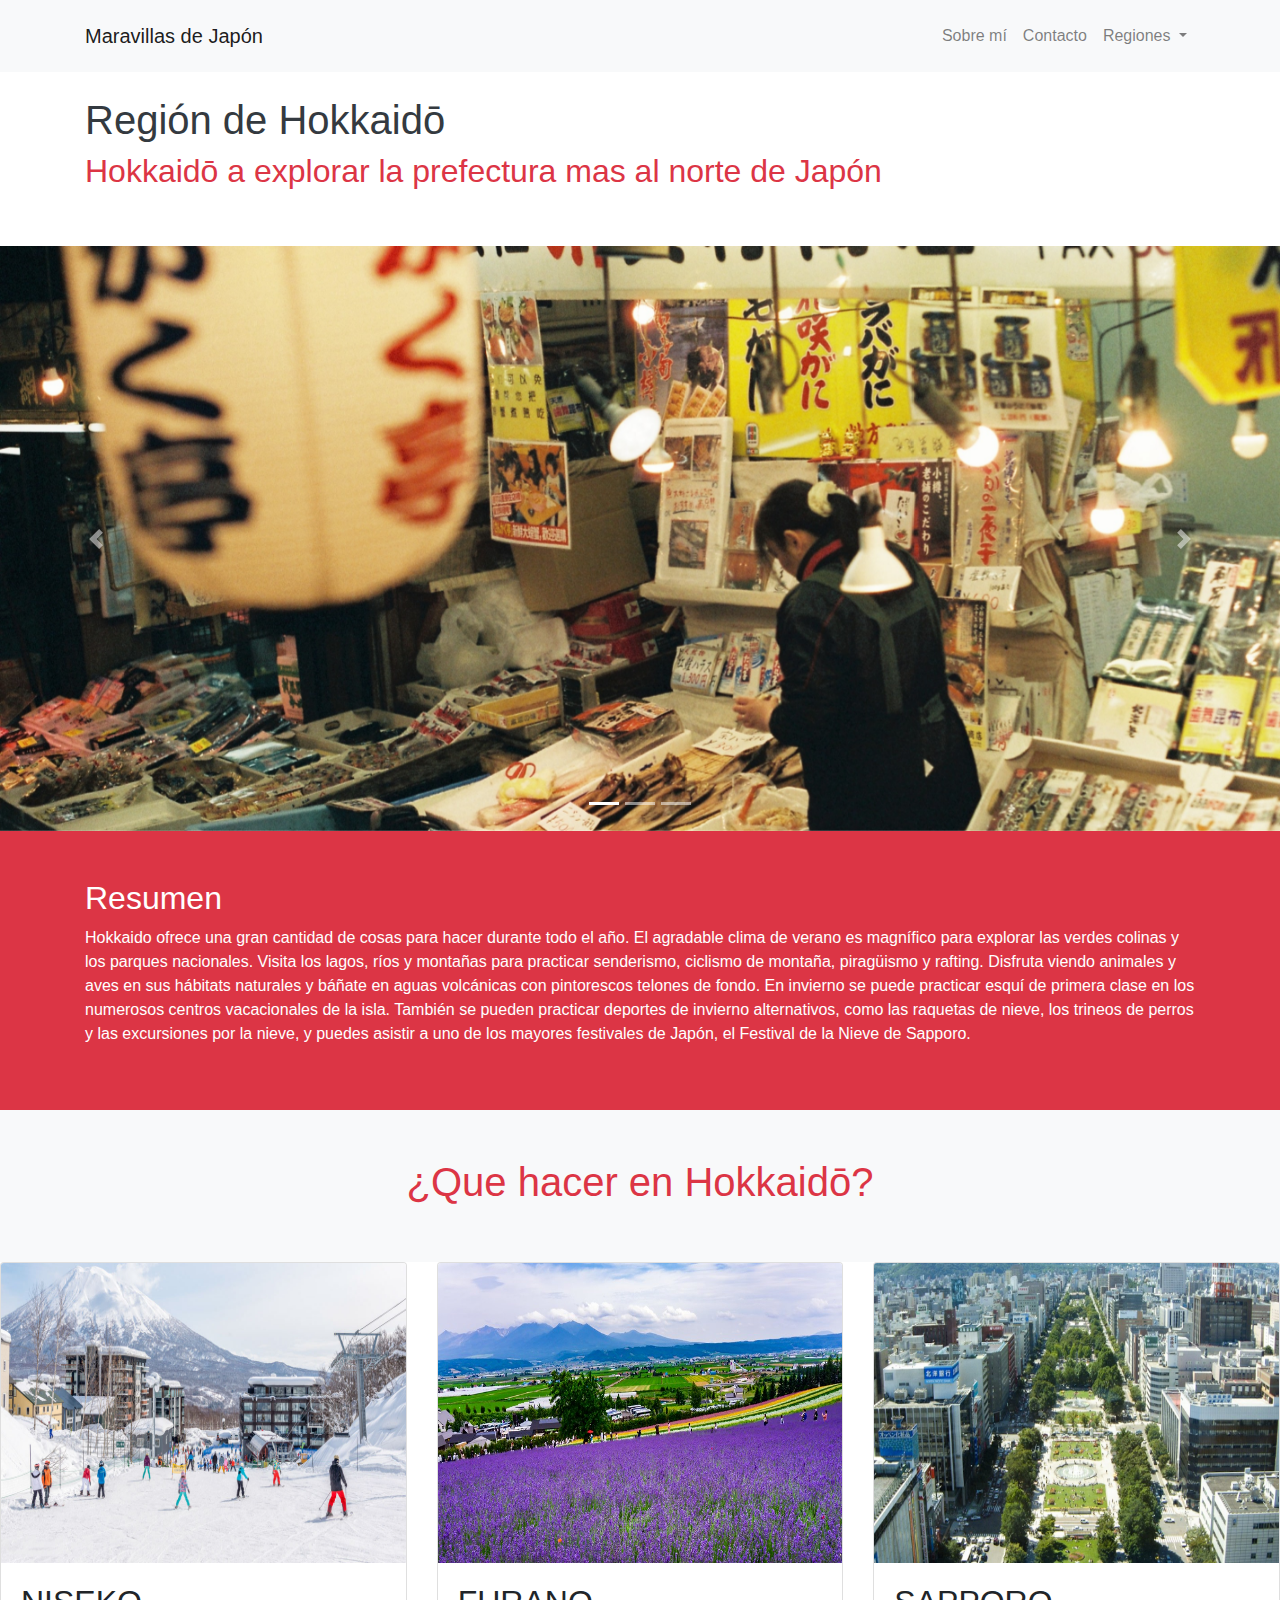
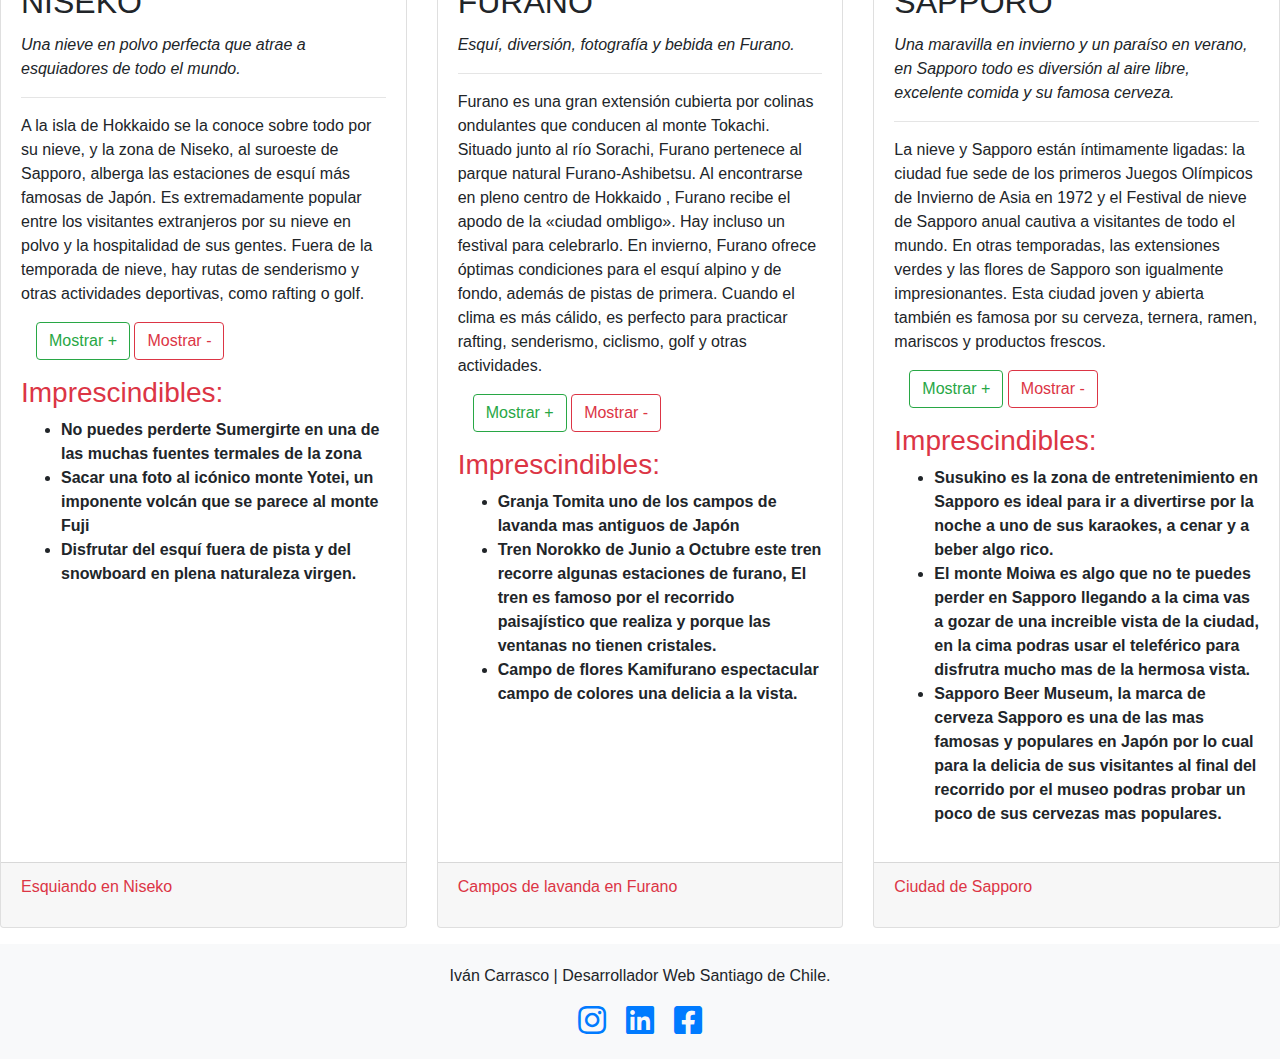
<file: hokkaido.html>
<!DOCTYPE html>
<html lang="es">
<head>
    <meta charset="UTF-8">
    <meta name="viewport" content="width=device-width, initial-scale=1.0">
    <title>Maravillas de Japón</title>
    <!--CSS PROPIO-->
    <link href="style/style.css" rel="stylesheet" type="text/css">
    <!--Google fonts-->
    <!--link href="https://fonts.googleapis.com/css?family=Roboto+Mono:400,500&display=swap" rel="stylesheet">
    <!--FONT AWESOME-->
    <link rel="stylesheet" href="https://use.fontawesome.com/releases/v5.6.3/css/all.css" integrity="sha384-
    UHRtZLI+pbxtHCWp1t77Bi1L4ZtiqrqD80Kn4Z8NTSRyMA2Fd33n5dQ8lWUE00s/" crossorigin="anonymous">
    <!-- CDN DE BOOTSTRAP 4.4.1 -->
    <link rel="stylesheet" href="https://stackpath.bootstrapcdn.com/bootstrap/4.4.1/css/bootstrap.min.css" integrity="sha384-Vkoo8x4CGsO3+Hhxv8T/Q5PaXtkKtu6ug5TOeNV6gBiFeWPGFN9MuhOf23Q9Ifjh" crossorigin="anonymous">
</head>
<body>
    <!-- Navigation -->
<nav class="navbar fixed-top navbar-expand-lg navbar-light bg-light py-3 fixed-top">
  <div class="container">
    <a class="navbar-brand" href="index.html">Maravillas de Japón</a>
    <button class="navbar-toggler navbar-toggler-right" type="button" data-toggle="collapse" data-target="#navbarResponsive" aria-controls="navbarResponsive" aria-expanded="false" aria-label="Toggle navigation">
      <span class="navbar-toggler-icon"></span>
    </button>
    <div class="collapse navbar-collapse" id="navbarResponsive">
      <ul class="navbar-nav ml-auto">
        <li class="nav-item">
          <a class="nav-link" href="sobremi.html">Sobre mí</a>
        </li>
        <li class="nav-item">
          <a class="nav-link" href="#footer">Contacto</a>
        </li>
       
       
        <li class="nav-item dropdown">
          <a class="nav-link dropdown-toggle" href="#" id="navbarDropdownBlog" data-toggle="dropdown" aria-haspopup="true" aria-expanded="false">
            Regiones
          </a>
          <div class="dropdown-menu dropdown-menu-right" aria-labelledby="navbarDropdownBlog">
            <a class="dropdown-item" href="hokkaido.html">Hokkaidō</a>
            <a class="dropdown-item" href="tohoku.html">Tōhoku</a>
            <a class="dropdown-item" href="kanto.html">Kantō</a>
            <a class="dropdown-item" href="chubu.html">	Chūbu</a>
            <a class="dropdown-item" href="kansai.html">Kansai</a>
            <a class="dropdown-item" href="chugoku.html">Chugoku</a>
            <a class="dropdown-item" href="shikoku.html">Shikoku</a>
            <a class="dropdown-item" href="kyushu.html">Kyūshū</a>


          </div>
        </li>
      </ul>
    </div>
  </div>
</nav>

<!--PRINCIPAL-->
<div class="container py-5 mt-5">
  <h1 class="text-left text-dark">Región de Hokkaidō</h1>
  <h2 class="text-danger">Hokkaidō a explorar la prefectura mas al norte de Japón</h2>
  </div>

<!--CARRUSEL-->


<div class="">
  <div id="carouselExampleIndicators" class="carousel slide" data-ride="carousel">
    <ol class="carousel-indicators">
      <li data-target="#carouselExampleIndicators" data-slide-to="0" class="active"></li>
      <li data-target="#carouselExampleIndicators" data-slide-to="1"></li>
      <li data-target="#carouselExampleIndicators" data-slide-to="2"></li>
    </ol>
    <div class="carousel-inner" role="listbox">
      <!-- Slide One - Set the background image for this slide in the line below -->
      <div class="carousel-item active" style="background-image: url('./images/hokkaido2.jpeg')">
        <div class="carousel-caption d-none d-md-block">
          <h3></h3>
          <p></p>
        </div>
      </div>
      <!-- Slide Two - Set the background image for this slide in the line below -->
      <div class="carousel-item" style="background-image: url('./images/hokkaido3.jpeg')">
        <div class="carousel-caption d-none d-md-block">
          <h3></h3>
          <p></p>
        </div>
      </div>
      <!-- Slide Three - Set the background image for this slide in the line below -->
      <div class="carousel-item" style="background-image: url('./images/hokkaido4.jpeg')">
        <div class="carousel-caption d-none d-md-block">
          <h3></h3>
          <p></p>
        </div>
      </div>
    </div>
    <a class="carousel-control-prev" href="#carouselExampleIndicators" role="button" data-slide="prev">
      <span class="carousel-control-prev-icon" aria-hidden="true"></span>
      <span class="sr-only">Previous</span>
    </a>
    <a class="carousel-control-next" href="#carouselExampleIndicators" role="button" data-slide="next">
      <span class="carousel-control-next-icon" aria-hidden="true"></span>
      <span class="sr-only">Next</span>
    </a>
  </div>
</div>

<div class="container-fluid py-5 bg-danger text-white">
  <h2 class="container">Resumen</h2>
<p class="container">Hokkaido ofrece una gran cantidad de cosas para hacer durante todo el año. El agradable clima de verano es magnífico para explorar las verdes colinas y los parques nacionales. Visita los lagos, ríos y montañas para practicar senderismo, ciclismo de montaña, piragüismo y rafting. Disfruta viendo animales y aves en sus hábitats naturales y báñate en aguas volcánicas con pintorescos telones de fondo. En invierno se puede practicar esquí de primera clase en los numerosos centros vacacionales de la isla. También se pueden practicar deportes de invierno alternativos, como las raquetas de nieve, los trineos de perros y las excursiones por la nieve, y puedes asistir a uno de los mayores festivales de Japón, el Festival de la Nieve de Sapporo. </p>
</div>

<div class="container-fluid py-5 bg-light">
<h1 class="text-danger text-center">¿Que hacer en Hokkaidō?</h1>
</div> 

<!--CARDS-->
<div class="card-deck">
  <div class="card">
    <img src=".\images\niseko.jpg" class="card-img-top" alt="niseko">
    <div class="card-body">
      <h2 class="card-title">NISEKO</h2>
      <p class="card-text"> <span class="font-italic"> Una nieve en polvo perfecta que atrae a esquiadores de todo el mundo. </span> <hr>
        A la isla de Hokkaido  se la conoce sobre todo por su nieve, y la zona de Niseko, al suroeste de Sapporo, alberga las estaciones de esquí más famosas de Japón. Es extremadamente popular entre los visitantes extranjeros por su nieve en polvo y la hospitalidad de sus gentes. Fuera de la temporada de nieve, hay rutas de senderismo y otras actividades deportivas, como rafting o golf.
      </p>

     <div class="container mt-3">
      <button id="show" type="button" class="btn btn-outline-success">Mostrar +</button>
      <button id="hide" type="button" class="btn btn-outline-danger">Mostrar -</button>
    </div>

    <div id="niseko" >
      <h3 class="text-danger mt-3">Imprescindibles:</h3>
      <ul class="font-weight-bolder">
          <li>No puedes perderte Sumergirte en una de las muchas fuentes termales de la zona</li>
          <li> Sacar una foto al icónico monte Yotei, un imponente volcán que se parece al monte Fuji</li>
          <li>Disfrutar del esquí fuera de pista y del snowboard en plena naturaleza virgen.</li>
      </ul>
</div>

    </div>
    <div class="card-footer">
      <p class="text-danger">
      Esquiando en Niseko</p>
  </div>
  </div>
  <div class="card">
    <img src=".\images\furano2.jpg" class="card-img-top" alt="furano">
    <div class="card-body">
      <h2 class="card-title">FURANO</h2>
      <p class="card-text"> <span class="font-italic"> Esquí, diversión, fotografía y bebida en Furano. </span> <hr>
        Furano es una gran extensión cubierta por colinas ondulantes que conducen al monte Tokachi. Situado junto al río Sorachi, Furano pertenece al parque natural Furano-Ashibetsu. Al encontrarse en pleno centro de Hokkaido , Furano recibe el apodo de la «ciudad ombligo». Hay incluso un festival para celebrarlo.
        En invierno, Furano ofrece óptimas condiciones para el esquí alpino y de fondo, además de pistas de primera. Cuando el clima es más cálido, es perfecto para practicar rafting, senderismo, ciclismo, golf y otras actividades.</p>
      
      <div class="container mt-3">
        <button id="show1" type="button" class="btn btn-outline-success">Mostrar +</button>
        <button id="hide1" type="button" class="btn btn-outline-danger">Mostrar -</button>
      </div>
      
      <div id="furano">
      <h3 class="text-danger mt-3">Imprescindibles:</h3>
      <ul class="font-weight-bolder">
          <li>Granja Tomita uno de los campos de lavanda mas antiguos de Japón</li>
          <li>Tren Norokko de Junio a Octubre este tren recorre algunas estaciones de furano, El tren es famoso por el recorrido paisajístico que realiza y porque las ventanas no tienen cristales.
              <li>Campo de flores Kamifurano espectacular campo de colores una delicia a la vista.</li>
          </li>
      </ul>
    </div>

    </div>
    <div class="card-footer">
      <p class="text-danger">
          Campos de lavanda en Furano
      </p>
    </div>
  </div>
  <div class="card">
    <img src=".\images\sapporo.jpg" class="card-img-top" alt="...">
    <div class="card-body">
      <h2 class="card-title">SAPPORO</h2>
      <p class="card-text"> <span class="font-italic"> Una maravilla en invierno y un paraíso en verano, en Sapporo todo es diversión al aire libre, excelente comida y su famosa cerveza.</span> <hr>
        La nieve y Sapporo están íntimamente ligadas: la ciudad fue sede de los primeros Juegos Olímpicos de Invierno de Asia en 1972 y el Festival de nieve de Sapporo  anual cautiva a visitantes de todo el mundo. En otras temporadas, las extensiones verdes y las flores de Sapporo son igualmente impresionantes. Esta ciudad joven y abierta también es famosa por su cerveza, ternera, ramen, mariscos y productos frescos.</p>
      
      <div class="container mt-3">
        <button id="show2" type="button" class="btn btn-outline-success">Mostrar +</button>
        <button id="hide2" type="button" class="btn btn-outline-danger">Mostrar -</button>
      </div>
      
      <div id="sapporo" >
      <h3 class="text-danger mt-3">Imprescindibles:</h3>
      <ul class="font-weight-bolder">
          <li>Susukino es la zona de entretenimiento en Sapporo es ideal para ir a divertirse por la noche a uno de sus karaokes, a cenar y a beber algo rico.</li>
          <li>El monte Moiwa es algo que no te puedes perder en Sapporo llegando a la cima vas a gozar de una increible vista de la ciudad, en la cima podras usar el teleférico para disfrutra mucho mas de la hermosa vista.
              <li>Sapporo Beer Museum, la marca de cerveza Sapporo es una de las mas famosas y populares en Japón por lo cual para la delicia de sus visitantes al final del recorrido por el museo podras probar un poco de sus cervezas mas populares.</li>
          </li>
      </ul>
      </div>
    </div>
    <div class="card-footer">
      <p class="text-danger">Ciudad de Sapporo</p>
    </div>
  </div>
</div>

 
        <!--FOOTER-->
        <div id="footer" class="container-fluid mt-3 py-1 bg-light">
          <div>
          <p class="text-center text-black mt-3">Iván Carrasco | Desarrollador Web Santiago de Chile.</p>
        </div>
          <div class="text-center mb-3">
          <a href="https://www.instagram.com/mxpx83/?hl=es" target="_blank" class="px-2 text-decoration-none"> <i class="fab fa-instagram fa-2x"></i> </a>
          <a href="https://www.linkedin.com/in/ivalcari-b75b35108/" target="_blank" class="px-2 text-decoration-none"> <i class="fab fa-linkedin fa-2x"></i> </a>
          <a href="https://www.facebook.com/ivan.carrascorito" target="_blank" class="px-2 text-decoration-none"> <i class="fab fa-facebook-square fa-2x"></i></a>
        </div>  
        </div> 
  
  
      <!-- CDN POPPER AND JQUERY OF BOOTSTRAP -->
          <script src="https://code.jquery.com/jquery-3.4.1.slim.min.js" integrity="sha384-J6qa4849blE2+poT4WnyKhv5vZF5SrPo0iEjwBvKU7imGFAV0wwj1yYfoRSJoZ+n" crossorigin="anonymous"></script>
          <script src="https://cdn.jsdelivr.net/npm/popper.js@1.16.0/dist/umd/popper.min.js" integrity="sha384-Q6E9RHvbIyZFJoft+2mJbHaEWldlvI9IOYy5n3zV9zzTtmI3UksdQRVvoxMfooAo" crossorigin="anonymous"></script>
          <script src="https://stackpath.bootstrapcdn.com/bootstrap/4.4.1/js/bootstrap.min.js" integrity="sha384-wfSDF2E50Y2D1uUdj0O3uMBJnjuUD4Ih7YwaYd1iqfktj0Uod8GCExl3Og8ifwB6" crossorigin="anonymous"></script>
          <script src="index.js"></script>
        </body>
  </html>
</file>
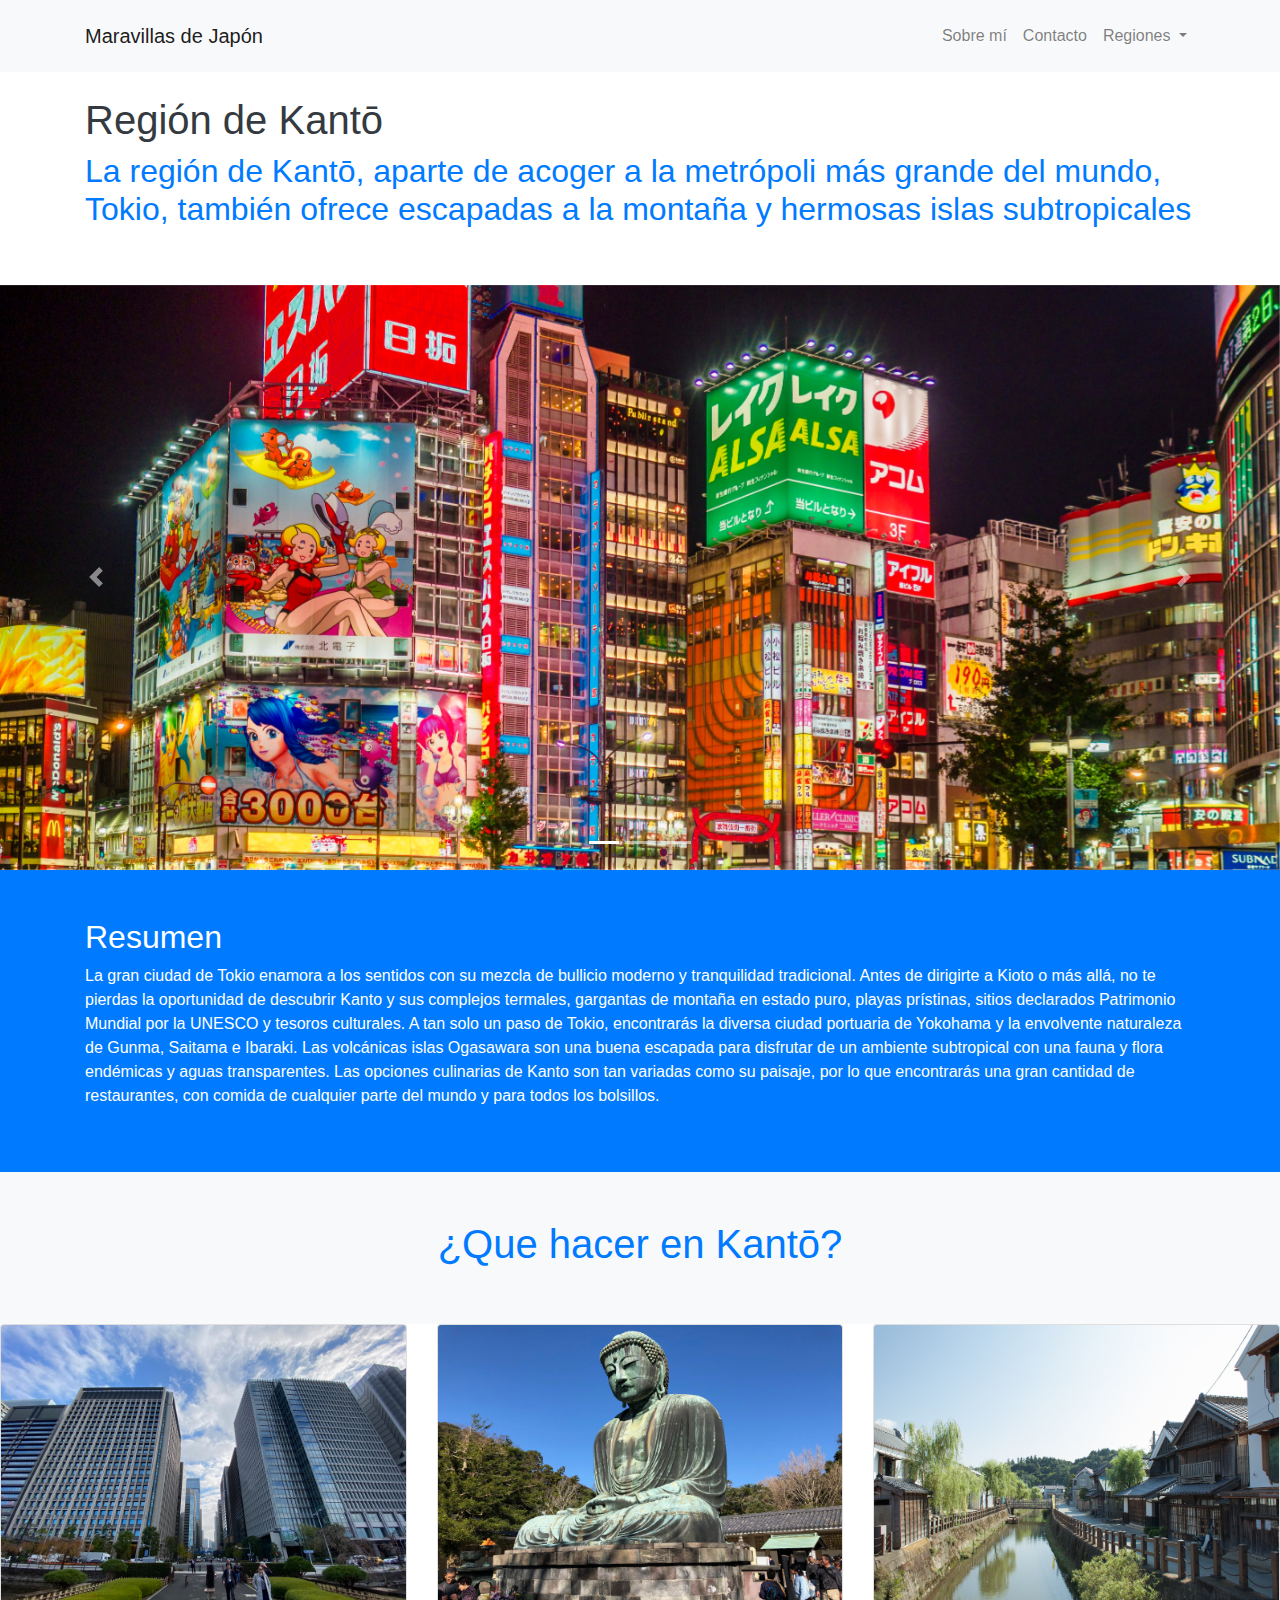
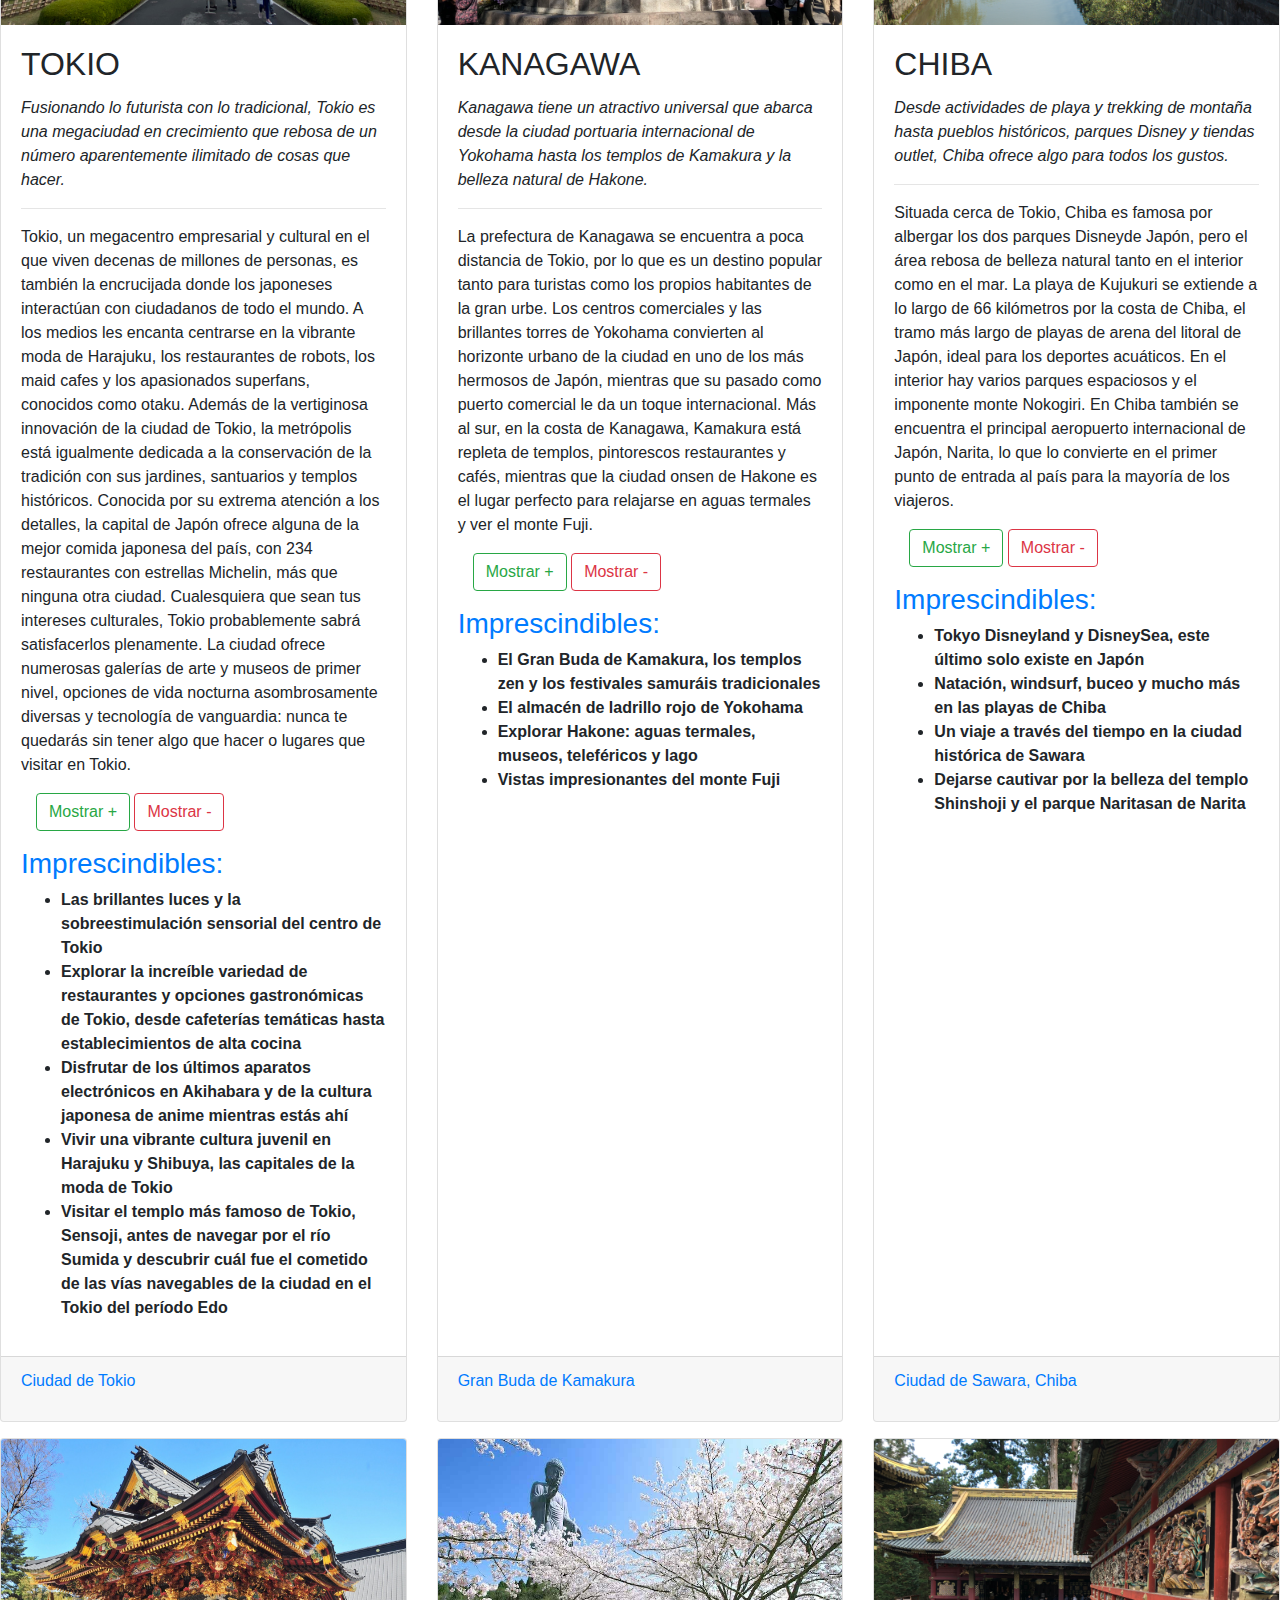
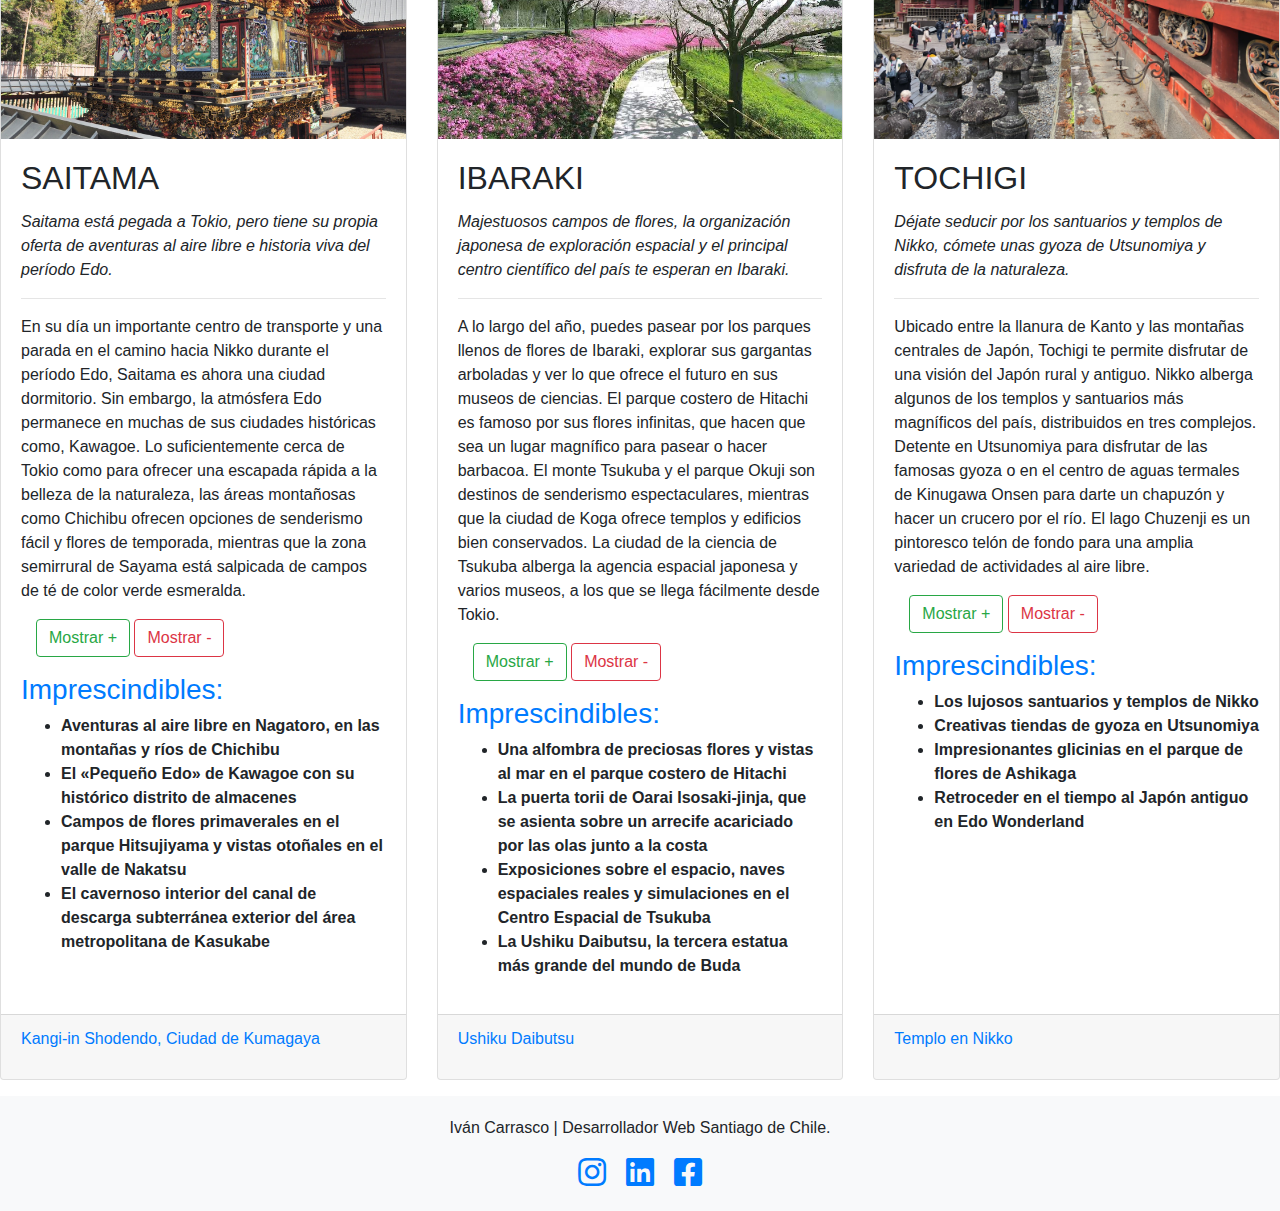
<file: kanto.html>
<!DOCTYPE html>
<html lang="es">
<head>
    <meta charset="UTF-8">
    <meta name="viewport" content="width=device-width, initial-scale=1.0">
    <title>Maravillas de Japón</title>
    <!--CSS PROPIO-->
    <link href="style/style.css" rel="stylesheet" type="text/css">
    <!--Google fonts-->
    <!--link href="https://fonts.googleapis.com/css?family=Roboto+Mono:400,500&display=swap" rel="stylesheet">
    <!--FONT AWESOME-->
    <link rel="stylesheet" href="https://use.fontawesome.com/releases/v5.6.3/css/all.css" integrity="sha384-
    UHRtZLI+pbxtHCWp1t77Bi1L4ZtiqrqD80Kn4Z8NTSRyMA2Fd33n5dQ8lWUE00s/" crossorigin="anonymous">
    <!-- CDN DE BOOTSTRAP 4.4.1 -->
    <link rel="stylesheet" href="https://stackpath.bootstrapcdn.com/bootstrap/4.4.1/css/bootstrap.min.css" integrity="sha384-Vkoo8x4CGsO3+Hhxv8T/Q5PaXtkKtu6ug5TOeNV6gBiFeWPGFN9MuhOf23Q9Ifjh" crossorigin="anonymous">
</head>
<body>
    <!-- Navigation -->
<nav class="navbar fixed-top navbar-expand-lg navbar-light bg-light py-3 fixed-top">
  <div class="container">
    <a class="navbar-brand" href="index.html">Maravillas de Japón</a>
    <button class="navbar-toggler navbar-toggler-right" type="button" data-toggle="collapse" data-target="#navbarResponsive" aria-controls="navbarResponsive" aria-expanded="false" aria-label="Toggle navigation">
      <span class="navbar-toggler-icon"></span>
    </button>
    <div class="collapse navbar-collapse" id="navbarResponsive">
      <ul class="navbar-nav ml-auto">
        <li class="nav-item">
          <a class="nav-link" href="sobremi.html">Sobre mí</a>
        </li>
        <li class="nav-item">
          <a class="nav-link" href="#footer">Contacto</a>
        </li>
       
       
        <li class="nav-item dropdown">
          <a class="nav-link dropdown-toggle" href="#" id="navbarDropdownBlog" data-toggle="dropdown" aria-haspopup="true" aria-expanded="false">
            Regiones
          </a>
          <div class="dropdown-menu dropdown-menu-right" aria-labelledby="navbarDropdownBlog">
            <a class="dropdown-item" href="hokkaido.html">Hokkaidō</a>
            <a class="dropdown-item" href="tohoku.html">Tōhoku</a>
            <a class="dropdown-item" href="kanto.html">Kantō</a>
            <a class="dropdown-item" href="chubu.html">	Chūbu</a>
            <a class="dropdown-item" href="kansai.html">Kansai</a>
            <a class="dropdown-item" href="chugoku.html">Chugoku</a>
            <a class="dropdown-item" href="shikoku.html">Shikoku</a>
            <a class="dropdown-item" href="kyushu.html">Kyūshū</a>


          </div>
        </li>
      </ul>
    </div>
  </div>
</nav>


<!--PRINCIPAL-->  
  <div class="container py-5 mt-5">
    <h1 class="text-left text-dark">Región de Kantō</h1>
    <h2 class="text-primary">La región de Kantō, aparte de acoger a la metrópoli más grande del mundo, Tokio, también ofrece escapadas a la montaña y hermosas islas subtropicales</h2>
    </div>
<!--CARRUSEL-->


<div class="">
  <div id="carouselExampleIndicators" class="carousel slide" data-ride="carousel">
    <ol class="carousel-indicators">
      <li data-target="#carouselExampleIndicators" data-slide-to="0" class="active"></li>
      <li data-target="#carouselExampleIndicators" data-slide-to="1"></li>
      <li data-target="#carouselExampleIndicators" data-slide-to="2"></li>
    </ol>
    <div class="carousel-inner" role="listbox">
      <!-- Slide One - Set the background image for this slide in the line below -->
      <div class="carousel-item active" style="background-image: url('./images/kanto3.jpeg')">
        <div class="carousel-caption d-none d-md-block">
          <h3></h3>
          <p></p>
        </div>
      </div>
      <!-- Slide Two - Set the background image for this slide in the line below -->
      <div class="carousel-item" style="background-image: url('./images/kanto2.jpeg')">
        <div class="carousel-caption d-none d-md-block">
          <h3></h3>
          <p></p>
        </div>
      </div>
      <!-- Slide Three - Set the background image for this slide in the line below -->
      <div class="carousel-item" style="background-image: url('./images/tokio.jpg')">
        <div class="carousel-caption d-none d-md-block">
          <h3></h3>
          <p></p>
        </div>
      </div>
    </div>
    <a class="carousel-control-prev" href="#carouselExampleIndicators" role="button" data-slide="prev">
      <span class="carousel-control-prev-icon" aria-hidden="true"></span>
      <span class="sr-only">Previous</span>
    </a>
    <a class="carousel-control-next" href="#carouselExampleIndicators" role="button" data-slide="next">
      <span class="carousel-control-next-icon" aria-hidden="true"></span>
      <span class="sr-only">Next</span>
    </a>
  </div>
</div>


<div class="container-fluid py-5 bg-primary text-white">
  <h2 class="container">Resumen</h2>
<p class="container">La gran ciudad de Tokio enamora a los sentidos con su mezcla de bullicio moderno y tranquilidad tradicional. Antes de dirigirte a Kioto o más allá, no te pierdas la oportunidad de descubrir Kanto y sus complejos termales, gargantas de montaña en estado puro, playas prístinas, sitios declarados Patrimonio Mundial por la UNESCO y tesoros culturales. A tan solo un paso de Tokio, encontrarás la diversa ciudad portuaria de Yokohama y la envolvente naturaleza de Gunma, Saitama e Ibaraki. Las volcánicas islas Ogasawara son una buena escapada para disfrutar de un ambiente subtropical con una fauna y flora endémicas y aguas transparentes. Las opciones culinarias de Kanto son tan variadas como su paisaje, por lo que encontrarás una gran cantidad de restaurantes, con comida de cualquier parte del mundo y para todos los bolsillos.</p>
</div>

<div class="container-fluid py-5 bg-light">
<h1 class="text-primary text-center">¿Que hacer en Kantō?</h1>
</div> 

<!--CARDS-->
<div class="card-deck">
    <div class="card">
      <img src=".\images\tokio2.jpeg" class="card-img-top" alt="tokio">
      <div class="card-body">
        <h2 class="card-title">TOKIO</h2>
        <p class="card-text"> <span class="font-italic"> Fusionando lo futurista con lo tradicional, Tokio es una megaciudad en crecimiento que rebosa de un número aparentemente ilimitado de cosas que hacer.</span> <hr>
          Tokio, un megacentro empresarial y cultural en el que viven decenas de millones de personas, es también la encrucijada donde los japoneses interactúan con ciudadanos de todo el mundo. A los medios les encanta centrarse en la vibrante moda de Harajuku, los restaurantes de robots, los maid cafes y los apasionados superfans, conocidos como otaku. Además de la vertiginosa innovación de la ciudad de Tokio, la metrópolis está igualmente dedicada a la conservación de la tradición con sus jardines, santuarios y templos históricos.
          
          Conocida por su extrema atención a los detalles, la capital de Japón ofrece alguna de la mejor comida japonesa del país, con 234 restaurantes con estrellas Michelin, más que ninguna otra ciudad. Cualesquiera que sean tus intereses culturales, Tokio probablemente sabrá satisfacerlos plenamente. La ciudad ofrece numerosas galerías de arte y museos de primer nivel, opciones de vida nocturna asombrosamente diversas y tecnología de vanguardia: nunca te quedarás sin tener algo que hacer o lugares que visitar en Tokio.</p>

          <div class="container mt-3">
            <button id="show9" type="button" class="btn btn-outline-success">Mostrar +</button>
            <button id="hide9" type="button" class="btn btn-outline-danger">Mostrar -</button>
          </div>


        <div id="tokio">
        <h3 class="text-primary mt-3">Imprescindibles:</h3>
        <ul class="font-weight-bolder">
          <li>Las brillantes luces y la sobreestimulación sensorial del centro de Tokio</li>
          <li>Explorar la increíble variedad de restaurantes y opciones gastronómicas de Tokio, desde cafeterías temáticas hasta establecimientos de alta cocina</li>
          <li>Disfrutar de los últimos aparatos electrónicos en Akihabara y de la cultura japonesa de anime mientras estás ahí</li>
          <li>Vivir una vibrante cultura juvenil en Harajuku y Shibuya, las capitales de la moda de Tokio</li>
          <li>Visitar el templo más famoso de Tokio, Sensoji, antes de navegar por el río Sumida y descubrir cuál fue el cometido de las vías navegables de la ciudad en el Tokio del período Edo</li>
        </ul>
      </div>

      </div>
      <div class="card-footer">
        <p class="text-primary">
        Ciudad de Tokio</p>
    </div>
    </div>

    <div class="card">
      <img src=".\images\kanagawa.jpeg" class="card-img-top" alt="buda">
      <div class="card-body">
        <h2 class="card-title">KANAGAWA</h2>
        <p class="card-text"> <span class="font-italic"> Kanagawa tiene un atractivo universal que abarca desde la ciudad portuaria internacional de Yokohama hasta los templos de Kamakura y la belleza natural de Hakone. </span> <hr>
            La prefectura de Kanagawa se encuentra a poca distancia de Tokio, por lo que es un destino popular tanto para turistas como los propios habitantes de la gran urbe. Los centros comerciales y las brillantes torres de Yokohama convierten al horizonte urbano de la ciudad en uno de los más hermosos de Japón, mientras que su pasado como puerto comercial le da un toque internacional. Más al sur, en la costa de Kanagawa, Kamakura está repleta de templos, pintorescos restaurantes y cafés, mientras que la ciudad onsen de Hakone es el lugar perfecto para relajarse en aguas termales y ver el monte Fuji.</p>
            
            <div class="container mt-3">
              <button id="show10" type="button" class="btn btn-outline-success">Mostrar +</button>
              <button id="hide10" type="button" class="btn btn-outline-danger">Mostrar -</button>
            </div>

            <div id="kanagawa">
            <h3 class="text-primary mt-3">Imprescindibles:</h3>
        <ul class="font-weight-bolder">
            <li>El Gran Buda de Kamakura, los templos zen y los festivales samuráis tradicionales</li>
            <li>El almacén de ladrillo rojo de Yokohama</li>
            <li>Explorar Hakone: aguas termales, museos, teleféricos y lago</li>
            <li>Vistas impresionantes del monte Fuji</li>
        </ul>
      </div>
      </div>
      <div class="card-footer">
        <p class="text-primary">
            Gran Buda de Kamakura
        </p>
      </div>
    </div>

    <div class="card">
      <img src=".\images\chiba.jpg" class="card-img-top" alt="sawara">
      <div class="card-body">
        <h2 class="card-title">CHIBA</h2>
        <p class="card-text"> <span class="font-italic"> Desde actividades de playa y trekking de montaña hasta pueblos históricos, parques Disney y tiendas outlet, Chiba ofrece algo para todos los gustos.</span> <hr>
            Situada cerca de Tokio, Chiba es famosa por albergar los dos parques Disneyde Japón, pero el área rebosa de belleza natural tanto en el interior como en el mar. La playa de Kujukuri se extiende a lo largo de 66 kilómetros por la costa de Chiba, el tramo más largo de playas de arena del litoral de Japón, ideal para los deportes acuáticos. En el interior hay varios parques espaciosos y el imponente monte Nokogiri.
            En Chiba también se encuentra el principal aeropuerto internacional de Japón, Narita, lo que lo convierte en el primer punto de entrada al país para la mayoría de los viajeros.</p>
         
            <div class="container mt-3">
              <button id="show11" type="button" class="btn btn-outline-success">Mostrar +</button>
              <button id="hide11" type="button" class="btn btn-outline-danger">Mostrar -</button>
            </div>

            <div id="chiba">
            <h3 class="text-primary mt-3">Imprescindibles:</h3>
            <ul class="font-weight-bolder">
            <li>Tokyo Disneyland y DisneySea, este último solo existe en Japón</li>
            <li>Natación, windsurf, buceo y mucho más en las playas de Chiba</li>
            <li>Un viaje a través del tiempo en la ciudad histórica de Sawara</li>
            <li>Dejarse cautivar por la belleza del templo Shinshoji y el parque Naritasan de Narita</li>
        </ul>
      </div>
      </div>
      <div class="card-footer">
        <p class="text-primary">Ciudad de Sawara, Chiba</p>
      </div>
    </div> 
  </div>


<!--SEGUNDO DECK DE CARDS-->

<div class="card-deck mt-3">
  <div class="card">
    <img src=".\images\saitama.jpg" class="card-img-top" alt="saitama">
    <div class="card-body">
      <h2 class="card-title">SAITAMA</h2>
      <p class="card-text"> <span class="font-italic"> Saitama está pegada a Tokio, pero tiene su propia oferta de aventuras al aire libre e historia viva del período Edo.</span> <hr>
        En su día un importante centro de transporte y una parada en el camino hacia Nikko durante el período Edo, Saitama es ahora una ciudad dormitorio. Sin embargo, la atmósfera Edo permanece en muchas de sus ciudades históricas como, Kawagoe. Lo suficientemente cerca de Tokio como para ofrecer una escapada rápida a la belleza de la naturaleza, las áreas montañosas como Chichibu ofrecen opciones de senderismo fácil y flores de temporada, mientras que la zona semirrural de Sayama está salpicada de campos de té de color verde esmeralda. </p>

        <div class="container mt-3">
          <button id="show12" type="button" class="btn btn-outline-success">Mostrar +</button>
          <button id="hide12" type="button" class="btn btn-outline-danger">Mostrar -</button>
        </div>

        <div id="saitama">
      <h3 class="text-primary mt-3">Imprescindibles:</h3>
      <ul class="font-weight-bolder">
        <li>Aventuras al aire libre en Nagatoro, en las montañas y ríos de Chichibu</li>
        <li>El «Pequeño Edo» de Kawagoe con su histórico distrito de almacenes</li>
        <li>Campos de flores primaverales en el parque Hitsujiyama y vistas otoñales en el valle de Nakatsu</li>
        <li>El cavernoso interior del canal de descarga subterránea exterior del área metropolitana de Kasukabe</li>
      </ul>
    </div>
    </div>
    <div class="card-footer">
      <p class="text-primary">
        Kangi-in Shodendo, Ciudad de Kumagaya</p>
  </div>
  </div>

  <div class="card">
    <img src=".\images\ibaraki.jpg" class="card-img-top" alt="buda-ibaraki">
    <div class="card-body">
      <h2 class="card-title">IBARAKI</h2>
      <p class="card-text"> <span class="font-italic"> Majestuosos campos de flores, la organización japonesa de exploración espacial y el principal centro científico del país te esperan en Ibaraki.</span> <hr>
        A lo largo del año, puedes pasear por los parques llenos de flores de Ibaraki, explorar sus gargantas arboladas y ver lo que ofrece el futuro en sus museos de ciencias. El parque costero de Hitachi es famoso por sus flores infinitas, que hacen que sea un lugar magnífico para pasear o hacer barbacoa. El monte Tsukuba y el parque Okuji son destinos de senderismo espectaculares, mientras que la ciudad de Koga ofrece templos y edificios bien conservados. La ciudad de la ciencia de Tsukuba alberga la agencia espacial japonesa y varios museos, a los que se llega fácilmente desde Tokio. </p>
         
        <div class="container mt-3">
          <button id="show13" type="button" class="btn btn-outline-success">Mostrar +</button>
          <button id="hide13" type="button" class="btn btn-outline-danger">Mostrar -</button>
        </div>
        
        <div id="ibaraki">
        <h3 class="text-primary mt-3">Imprescindibles:</h3>
      <ul class="font-weight-bolder">
        <li>Una alfombra de preciosas flores y vistas al mar en el parque costero de Hitachi</li>
        <li>La puerta torii de Oarai Isosaki-jinja, que se asienta sobre un arrecife acariciado por las olas junto a la costa</li>
        <li>Exposiciones sobre el espacio, naves espaciales reales y simulaciones en el Centro Espacial de Tsukuba</li>
        <li>La Ushiku Daibutsu, la tercera estatua más grande del mundo de Buda</li>   
      </ul>
    </div>
    </div>
    <div class="card-footer">
      <p class="text-primary">
        Ushiku Daibutsu 
      </p>
    </div>
  </div>

  <div class="card">
    <img src=".\images\nikko.jpeg" class="card-img-top" alt="nikko">
    <div class="card-body">
      <h2 class="card-title">TOCHIGI</h2>
      <p class="card-text"> <span class="font-italic"> Déjate seducir por los santuarios y templos de Nikko, cómete unas gyoza de Utsunomiya y disfruta de la naturaleza.</span> <hr>
        Ubicado entre la llanura de Kanto y las montañas centrales de Japón, Tochigi te permite disfrutar de una visión del Japón rural y antiguo. Nikko alberga algunos de los templos y santuarios más magníficos del país, distribuidos en tres complejos. Detente en Utsunomiya para disfrutar de las famosas gyoza o en el centro de aguas termales de Kinugawa Onsen para darte un chapuzón y hacer un crucero por el río. El lago Chuzenji es un pintoresco telón de fondo para una amplia variedad de actividades al aire libre.</p>
          
        <div class="container mt-3">
          <button id="show14" type="button" class="btn btn-outline-success">Mostrar +</button>
          <button id="hide14" type="button" class="btn btn-outline-danger">Mostrar -</button>
        </div>
      
        <div id="tochigi">
        <h3 class="text-primary mt-3">Imprescindibles:</h3>
          <ul class="font-weight-bolder">
            <li>Los lujosos santuarios y templos de Nikko </li>
            <li> Creativas tiendas de gyoza en Utsunomiya</li>
            <li> Impresionantes glicinias en el parque de flores de Ashikaga</li>
            <li> Retroceder en el tiempo al Japón antiguo en Edo Wonderland</li>
      </ul>
    </div>
    </div>
    <div class="card-footer">
      <p class="text-primary">Templo en Nikko</p>
    </div>
  </div>
</div>

    
        <!--FOOTER-->
 <div id="footer" class="container-fluid mt-3 py-1 bg-light">
  <div>
  <p class="text-center text-black mt-3">Iván Carrasco | Desarrollador Web Santiago de Chile.</p>
</div>
  <div class="text-center mb-3">
  <a href="https://www.instagram.com/mxpx83/?hl=es" target="_blank" class="px-2 text-decoration-none"> <i class="fab fa-instagram fa-2x"></i> </a>
  <a href="https://www.linkedin.com/in/ivalcari-b75b35108/" target="_blank" class="px-2 text-decoration-none"> <i class="fab fa-linkedin fa-2x"></i> </a>
  <a href="https://www.facebook.com/ivan.carrascorito" target="_blank" class="px-2 text-decoration-none"> <i class="fab fa-facebook-square fa-2x"></i></a>
</div>  
</div> 
  
  
      <!-- CDN POPPER AND JQUERY OF BOOTSTRAP -->
          <script src="https://code.jquery.com/jquery-3.4.1.slim.min.js" integrity="sha384-J6qa4849blE2+poT4WnyKhv5vZF5SrPo0iEjwBvKU7imGFAV0wwj1yYfoRSJoZ+n" crossorigin="anonymous"></script>
          <script src="https://cdn.jsdelivr.net/npm/popper.js@1.16.0/dist/umd/popper.min.js" integrity="sha384-Q6E9RHvbIyZFJoft+2mJbHaEWldlvI9IOYy5n3zV9zzTtmI3UksdQRVvoxMfooAo" crossorigin="anonymous"></script>
          <script src="https://stackpath.bootstrapcdn.com/bootstrap/4.4.1/js/bootstrap.min.js" integrity="sha384-wfSDF2E50Y2D1uUdj0O3uMBJnjuUD4Ih7YwaYd1iqfktj0Uod8GCExl3Og8ifwB6" crossorigin="anonymous"></script>
          <script src="index.js"></script>
        </body>
  </html>
</file>
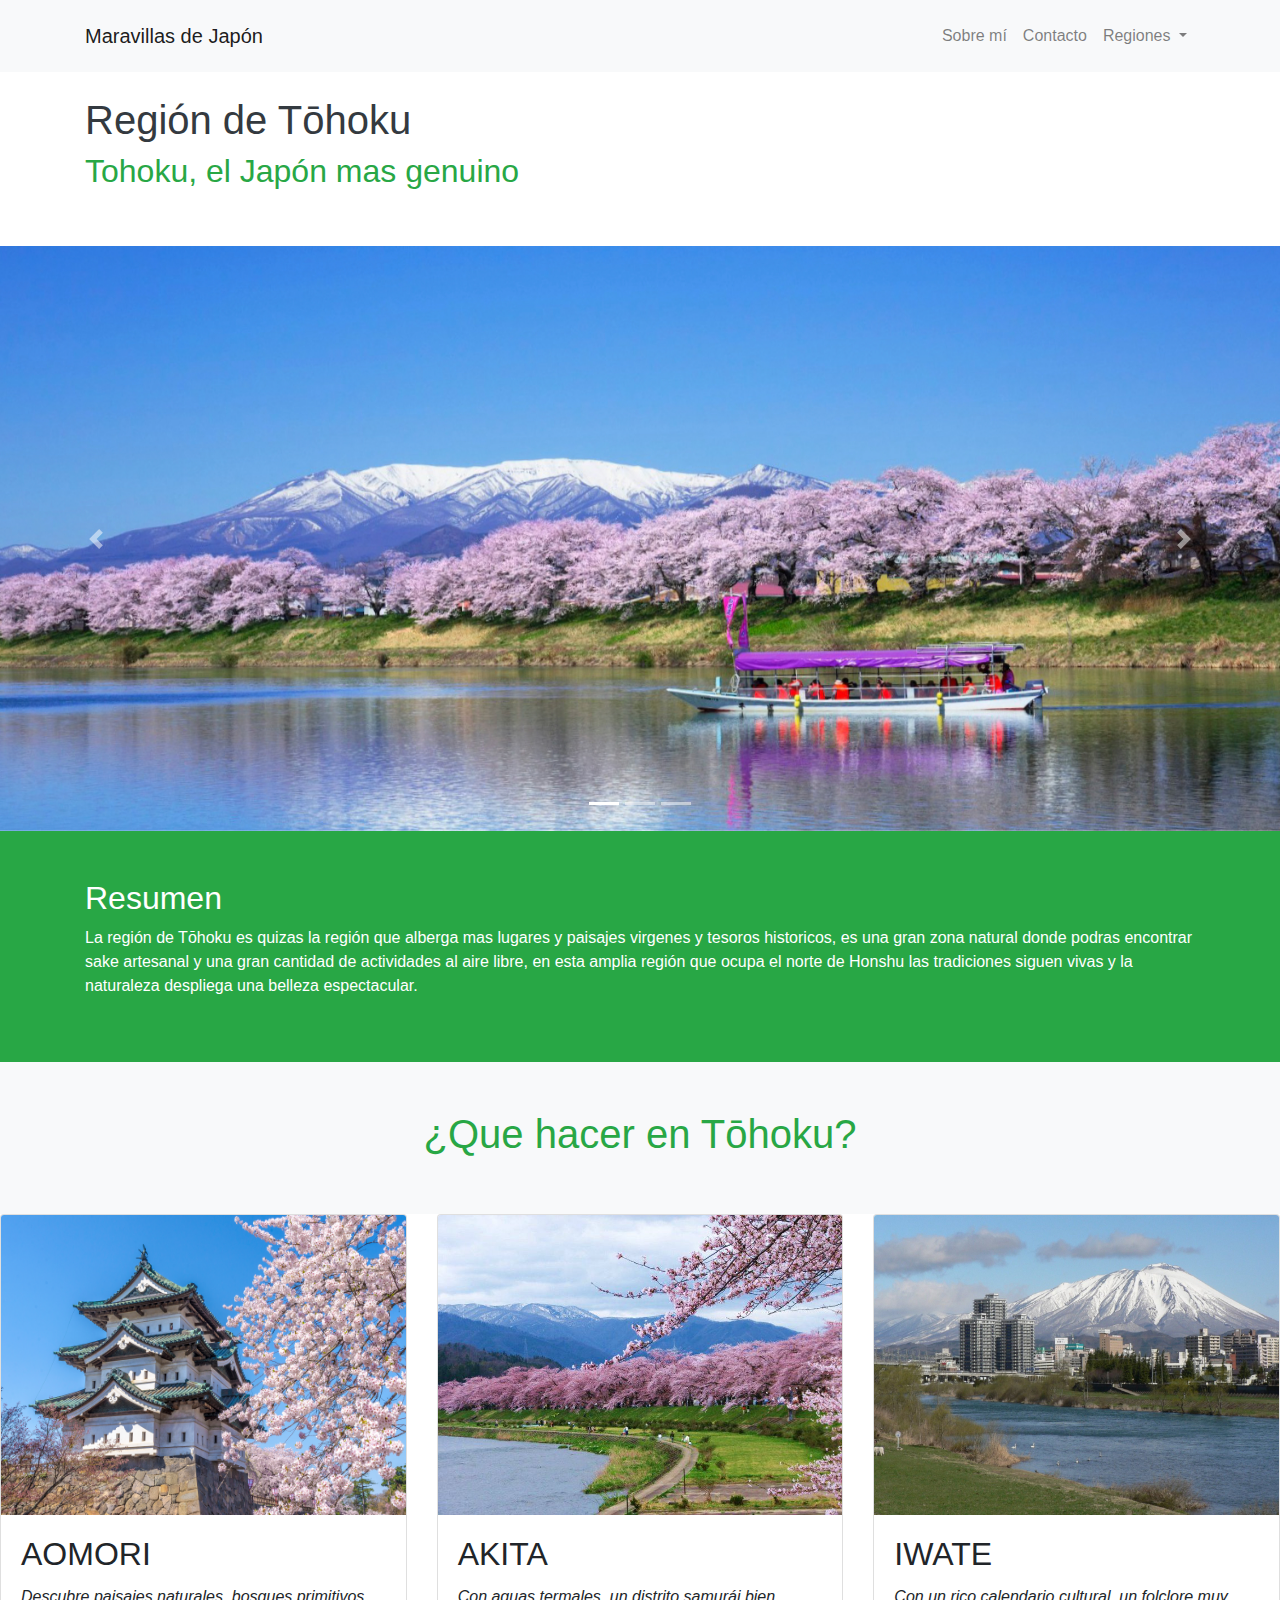
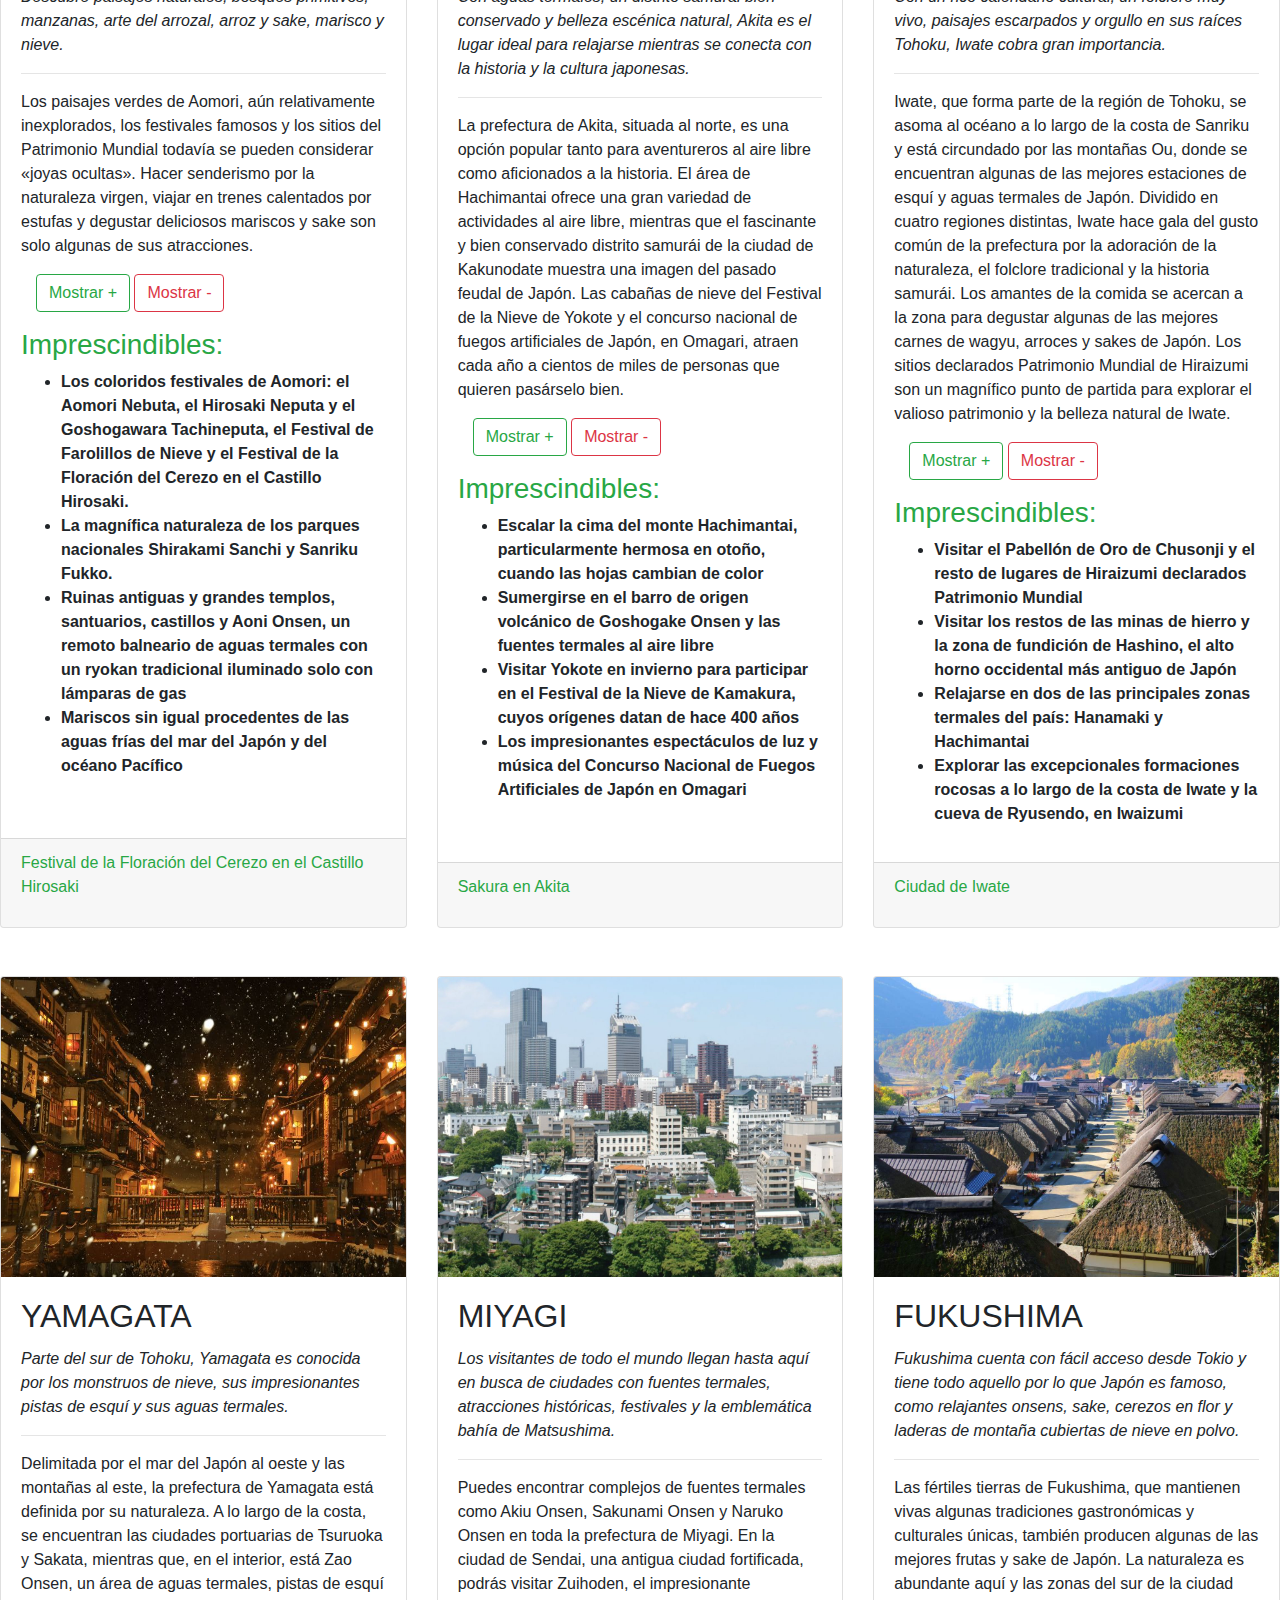
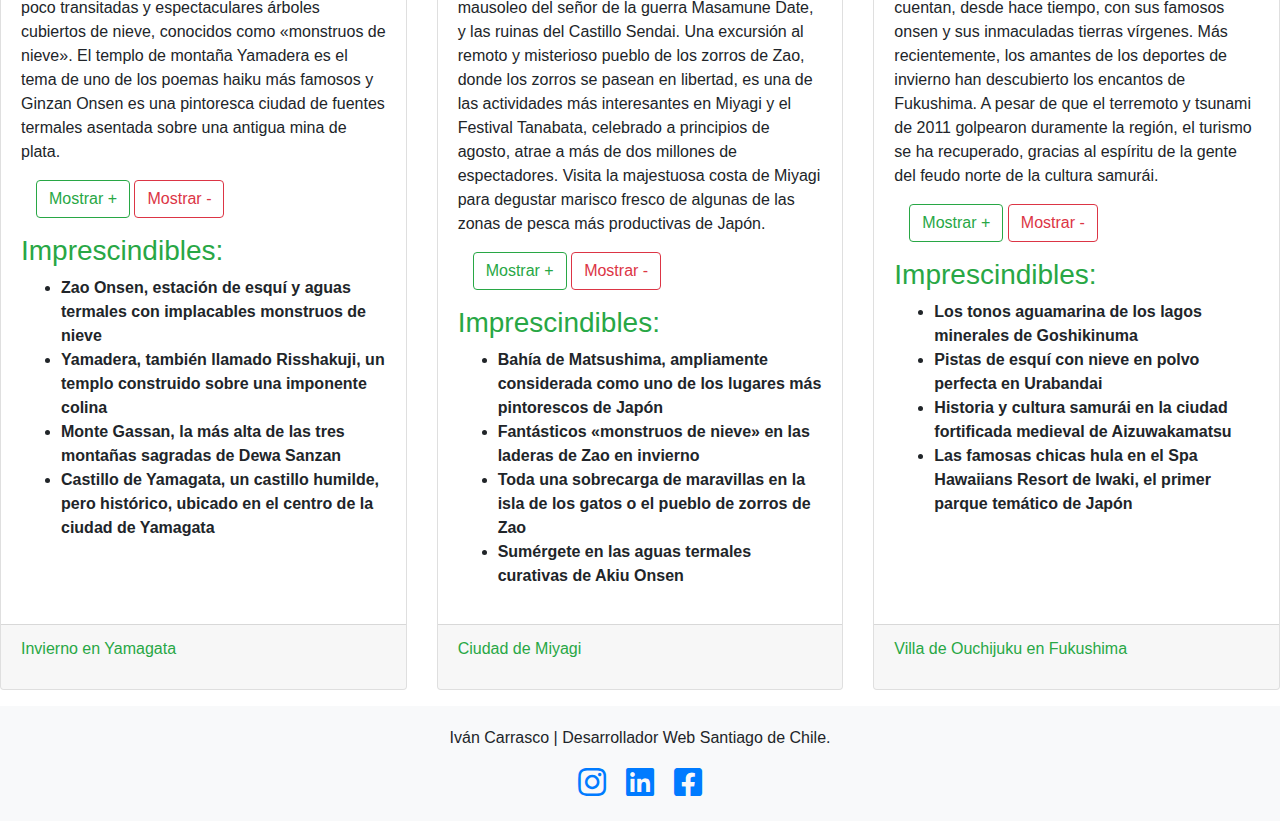
<file: tohoku.html>
<!DOCTYPE html>
<html lang="es">
<head>
    <meta charset="UTF-8">
    <meta name="viewport" content="width=device-width, initial-scale=1.0">
    <title>Maravillas de Japón</title>
    <!--CSS PROPIO-->
    <link href="style/style.css" rel="stylesheet" type="text/css">
    <!--Google fonts-->
    <!--link href="https://fonts.googleapis.com/css?family=Roboto+Mono:400,500&display=swap" rel="stylesheet">
    <!--FONT AWESOME-->
    <link rel="stylesheet" href="https://use.fontawesome.com/releases/v5.6.3/css/all.css" integrity="sha384-
    UHRtZLI+pbxtHCWp1t77Bi1L4ZtiqrqD80Kn4Z8NTSRyMA2Fd33n5dQ8lWUE00s/" crossorigin="anonymous">
    <!-- CDN DE BOOTSTRAP 4.4.1 -->
    <link rel="stylesheet" href="https://stackpath.bootstrapcdn.com/bootstrap/4.4.1/css/bootstrap.min.css" integrity="sha384-Vkoo8x4CGsO3+Hhxv8T/Q5PaXtkKtu6ug5TOeNV6gBiFeWPGFN9MuhOf23Q9Ifjh" crossorigin="anonymous">
</head>
<body>
    <!-- Navigation -->
<nav class="navbar fixed-top navbar-expand-lg navbar-light bg-light py-3 fixed-top">
  <div class="container">
    <a class="navbar-brand" href="index.html">Maravillas de Japón</a>
    <button class="navbar-toggler navbar-toggler-right" type="button" data-toggle="collapse" data-target="#navbarResponsive" aria-controls="navbarResponsive" aria-expanded="false" aria-label="Toggle navigation">
      <span class="navbar-toggler-icon"></span>
    </button>
    <div class="collapse navbar-collapse" id="navbarResponsive">
      <ul class="navbar-nav ml-auto">
        <li class="nav-item">
          <a class="nav-link" href="sobremi.html">Sobre mí</a>
        </li>
        <li class="nav-item">
          <a class="nav-link" href="#footer">Contacto</a>
        </li>
       
       
        <li class="nav-item dropdown">
          <a class="nav-link dropdown-toggle" href="#" id="navbarDropdownBlog" data-toggle="dropdown" aria-haspopup="true" aria-expanded="false">
            Regiones
          </a>
          <div class="dropdown-menu dropdown-menu-right" aria-labelledby="navbarDropdownBlog">
            <a class="dropdown-item" href="hokkaido.html">Hokkaidō</a>
            <a class="dropdown-item" href="tohoku.html">Tōhoku</a>
            <a class="dropdown-item" href="kanto.html">Kantō</a>
            <a class="dropdown-item" href="chubu.html">	Chūbu</a>
            <a class="dropdown-item" href="kansai.html">Kansai</a>
            <a class="dropdown-item" href="chugoku.html">Chugoku</a>
            <a class="dropdown-item" href="shikoku.html">Shikoku</a>
            <a class="dropdown-item" href="kyushu.html">Kyūshū</a>


          </div>
        </li>
      </ul>
    </div>
  </div>
</nav>

<!--PRINCIPAL-->

  <div class="container py-5 mt-5">
    <h1 class="text-left text-dark">Región de Tōhoku</h1>
    <h2 class="text-success">Tohoku, el Japón mas genuino</h2>
    </div>

<!--CARRUSEL-->


<div class="">
  <div id="carouselExampleIndicators" class="carousel slide" data-ride="carousel">
    <ol class="carousel-indicators">
      <li data-target="#carouselExampleIndicators" data-slide-to="0" class="active"></li>
      <li data-target="#carouselExampleIndicators" data-slide-to="1"></li>
      <li data-target="#carouselExampleIndicators" data-slide-to="2"></li>
    </ol>
    <div class="carousel-inner" role="listbox">
      <!-- Slide One - Set the background image for this slide in the line below -->
      <div class="carousel-item active" style="background-image: url('./images/tohoku.jpeg')">
        <div class="carousel-caption d-none d-md-block">
          <h3></h3>
          <p></p>
        </div>
      </div>
      <!-- Slide Two - Set the background image for this slide in the line below -->
      <div class="carousel-item" style="background-image: url('./images/tohoku2.jpg')">
        <div class="carousel-caption d-none d-md-block">
          <h3></h3>
          <p></p>
        </div>
      </div>
      <!-- Slide Three - Set the background image for this slide in the line below -->
      <div class="carousel-item" style="background-image: url('./images/tohoku3.jpg')">
        <div class="carousel-caption d-none d-md-block">
          <h3></h3>
          <p></p>
        </div>
      </div>
    </div>
    <a class="carousel-control-prev" href="#carouselExampleIndicators" role="button" data-slide="prev">
      <span class="carousel-control-prev-icon" aria-hidden="true"></span>
      <span class="sr-only">Previous</span>
    </a>
    <a class="carousel-control-next" href="#carouselExampleIndicators" role="button" data-slide="next">
      <span class="carousel-control-next-icon" aria-hidden="true"></span>
      <span class="sr-only">Next</span>
    </a>
  </div>
</div>

<div class="container-fluid py-5 bg-success text-white">
  <h2 class="container">Resumen</h2>
<p class="container">La región de Tōhoku es quizas la región que alberga mas lugares y paisajes virgenes y tesoros historicos, es una gran zona natural donde podras encontrar sake artesanal y una gran cantidad de actividades al aire libre, en esta amplia región que ocupa el norte de Honshu las tradiciones siguen vivas y la naturaleza despliega una belleza espectacular.</p>
</div>

<div class="container-fluid py-5 bg-light">
<h1 class="text-success text-center">¿Que hacer en Tōhoku?</h1>
</div> 



<!--CARDS-->
<div class="card-deck">
    <div class="card">
      <img src=".\images\aomori.jpg" class="card-img-top" alt="">
      <div class="card-body">
        <h2 class="card-title">AOMORI</h2>
        <p class="card-text"> <span class="font-italic"> Descubre paisajes naturales, bosques primitivos, manzanas, arte del arrozal, arroz y sake, marisco y nieve.</span> <hr>
          Los paisajes verdes de Aomori, aún relativamente inexplorados, los festivales famosos y los sitios del Patrimonio Mundial todavía se pueden considerar «joyas ocultas». Hacer senderismo por la naturaleza virgen, viajar en trenes calentados por estufas y degustar deliciosos mariscos y sake son solo algunas de sus atracciones. </p>
       
        <div class="container mt-3">
          <button id="show3" type="button" class="btn btn-outline-success">Mostrar +</button>
          <button id="hide3" type="button" class="btn btn-outline-danger">Mostrar -</button>
        </div>
       
        <div id="aomori" >
        <h3 class="text-success mt-3">Imprescindibles:</h3>
        <ul class="font-weight-bolder">
            <li>Los coloridos festivales de Aomori: el Aomori Nebuta, el Hirosaki Neputa y el Goshogawara Tachineputa, el Festival de Farolillos de Nieve y el Festival de la Floración del Cerezo en el Castillo Hirosaki.</li>
            <li> La magnífica naturaleza de los parques nacionales Shirakami Sanchi y Sanriku Fukko.</li>
            <li>Ruinas antiguas y grandes templos, santuarios, castillos y Aoni Onsen, un remoto balneario de aguas termales con un ryokan tradicional iluminado solo con lámparas de gas</li>
            <li>Mariscos sin igual procedentes de las aguas frías del mar del Japón y del océano Pacífico</li>
        </ul>
        </div>
      </div>
      <div class="card-footer">
        <p class="text-success">
          Festival de la Floración del Cerezo en el Castillo Hirosaki</p>
    </div>
    </div>
    <div class="card">
      <img src=".\images\akita.jpg" class="card-img-top" alt="">
      <div class="card-body">
        <h2 class="card-title">AKITA</h2>
        <p class="card-text"> <span class="font-italic"> Con aguas termales, un distrito samurái bien conservado y belleza escénica natural, Akita es el lugar ideal para relajarse mientras se conecta con la historia y la cultura japonesas. </span> <hr> 
          La prefectura de Akita, situada al norte, es una opción popular tanto para aventureros al aire libre como aficionados a la historia. El área de Hachimantai ofrece una gran variedad de actividades al aire libre, mientras que el fascinante y bien conservado distrito samurái de la ciudad de Kakunodate muestra una imagen del pasado feudal de Japón. Las cabañas de nieve del Festival de la Nieve de Yokote y el concurso nacional de fuegos artificiales de Japón, en Omagari, atraen cada año a cientos de miles de personas que quieren pasárselo bien.</p>
        
        <div class="container mt-3">
          <button id="show4" type="button" class="btn btn-outline-success">Mostrar +</button>
          <button id="hide4" type="button" class="btn btn-outline-danger">Mostrar -</button>
        </div>
        
        <div id="akita" >
        <h3 class="text-success mt-3">Imprescindibles:</h3>
        <ul class="font-weight-bolder">
            <li>Escalar la cima del monte Hachimantai, particularmente hermosa en otoño, cuando las hojas cambian de color</li>
            <li>Sumergirse en el barro de origen volcánico de Goshogake Onsen y las fuentes termales al aire libre</li>
                <li>Visitar Yokote en invierno para participar en el Festival de la Nieve de Kamakura, cuyos orígenes datan de hace 400 años</li>
                <li>Los impresionantes espectáculos de luz y música del Concurso Nacional de Fuegos Artificiales de Japón en Omagari</li>
        </ul>
        </div>
      </div>
      <div class="card-footer">
        <p class="text-success">
            Sakura en Akita
        </p>
      </div>
    </div>
    <div class="card">
      <img src=".\images\iwate.jpg" class="card-img-top" alt="...">
      <div class="card-body">
        <h2 class="card-title">IWATE</h2>
        <p class="card-text"> <span class="font-italic"> Con un rico calendario cultural, un folclore muy vivo, paisajes escarpados y orgullo en sus raíces Tohoku, Iwate cobra gran importancia.</span> <hr>
          Iwate, que forma parte de la región de Tohoku, se asoma al océano a lo largo de la costa de Sanriku y está circundado por las montañas Ou, donde se encuentran algunas de las mejores estaciones de esquí y aguas termales de Japón. Dividido en cuatro regiones distintas, Iwate hace gala del gusto común de la prefectura por la adoración de la naturaleza, el folclore tradicional y la historia samurái. Los amantes de la comida se acercan a la zona para degustar algunas de las mejores carnes de wagyu, arroces y sakes de Japón. Los sitios declarados Patrimonio Mundial de Hiraizumi son un magnífico punto de partida para explorar el valioso patrimonio y la belleza natural de Iwate.</p>
        
        <div class="container mt-3">
          <button id="show5" type="button" class="btn btn-outline-success">Mostrar +</button>
          <button id="hide5" type="button" class="btn btn-outline-danger">Mostrar -</button>
        </div>
        
        <div id="iwate">
        <h3 class="text-success mt-3">Imprescindibles:</h3>
        <ul class="font-weight-bolder">
            <li>Visitar el Pabellón de Oro de Chusonji y el resto de lugares de Hiraizumi declarados Patrimonio Mundial</li>
            <li>Visitar los restos de las minas de hierro y la zona de fundición de Hashino, el alto horno occidental más antiguo de Japón
            </li>
            <li>Relajarse en dos de las principales zonas termales del país: Hanamaki y Hachimantai</li> 
            <li>Explorar las excepcionales formaciones rocosas a lo largo de la costa de Iwate y la cueva de Ryusendo, en Iwaizumi</li> 
        </ul>
      </div>
      </div>
      <div class="card-footer">
        <p class="text-success">Ciudad de Iwate</p>
      </div>
    </div>
  </div>

  <!--SEGUNDO DECK DE CARDS-->
  
  <div class="card-deck mt-5">
    <div class="card">
      <img src=".\images\yamagata.jpg" class="card-img-top" alt="yamagata">
      <div class="card-body">
        <h2 class="card-title">YAMAGATA</h2>
        <p class="card-text"> <span class="font-italic"> Parte del sur de Tohoku, Yamagata es conocida por los monstruos de nieve, sus impresionantes pistas de esquí y sus aguas termales.</span> <hr>
          Delimitada por el mar del Japón al oeste y las montañas al este, la prefectura de Yamagata está definida por su naturaleza. A lo largo de la costa, se encuentran las ciudades portuarias de Tsuruoka y Sakata, mientras que, en el interior, está Zao Onsen, un área de aguas termales, pistas de esquí poco transitadas y espectaculares árboles cubiertos de nieve, conocidos como «monstruos de nieve». El templo de montaña Yamadera es el tema de uno de los poemas haiku más famosos y Ginzan Onsen es una pintoresca ciudad de fuentes termales asentada sobre una antigua mina de plata.</p>
       
        <div class="container mt-3">
          <button id="show6" type="button" class="btn btn-outline-success">Mostrar +</button>
          <button id="hide6" type="button" class="btn btn-outline-danger">Mostrar -</button>
        </div>
       
        <div id="yamagata">
        <h3 class="text-success mt-3">Imprescindibles:</h3>
        <ul class="font-weight-bolder">
            <li>Zao Onsen, estación de esquí y aguas termales con implacables monstruos de nieve</li>
            <li>Yamadera, también llamado Risshakuji, un templo construido sobre una imponente colina</li>
            <li>Monte Gassan, la más alta de las tres montañas sagradas de Dewa Sanzan</li>
            <li>Castillo de Yamagata, un castillo humilde, pero histórico, ubicado en el centro de la ciudad de Yamagata</li>
        </ul>
      </div>
      </div>
      <div class="card-footer">
        <p class="text-success">Invierno en Yamagata</p>
    </div>
    </div>
    <div class="card">
      <img src=".\images\miyagi.jpg" class="card-img-top" alt="miyagi">
      <div class="card-body">
        <h2 class="card-title">MIYAGI</h2> 
        <p class="card-text"> <span class="font-italic"> Los visitantes de todo el mundo llegan hasta aquí en busca de ciudades con fuentes termales, atracciones históricas, festivales y la emblemática bahía de Matsushima. </span> <hr>
          Puedes encontrar complejos de fuentes termales como Akiu Onsen, Sakunami Onsen y Naruko Onsen en toda la prefectura de Miyagi. En la ciudad de Sendai, una antigua ciudad fortificada, podrás visitar Zuihoden, el impresionante mausoleo del señor de la guerra Masamune Date, y las ruinas del Castillo Sendai. Una excursión al remoto y misterioso pueblo de los zorros de Zao, donde los zorros se pasean en libertad, es una de las actividades más interesantes en Miyagi y el Festival Tanabata, celebrado a principios de agosto, atrae a más de dos millones de espectadores. Visita la majestuosa costa de Miyagi para degustar marisco fresco de algunas de las zonas de pesca más productivas de Japón.</p>
        
        <div class="container mt-3">
          <button id="show7" type="button" class="btn btn-outline-success">Mostrar +</button>
          <button id="hide7" type="button" class="btn btn-outline-danger">Mostrar -</button>
        </div>

        <div id="miyagi">
        <h3 class="text-success mt-3">Imprescindibles:</h3>
        <ul class="font-weight-bolder">
          <li>Bahía de Matsushima, ampliamente considerada como uno de los lugares más pintorescos de Japón</li>
          <li>Fantásticos «monstruos de nieve» en las laderas de Zao en invierno</li>
          <li>Toda una sobrecarga de maravillas en la isla de los gatos o el pueblo de zorros de Zao</li>
          <li>Sumérgete en las aguas termales curativas de Akiu Onsen</li>
        </ul>
      </div>
      </div>
      <div class="card-footer">
        <p class="text-success">
            Ciudad de Miyagi
        </p>
      </div>
    </div>  
    <div class="card">
      <img src=".\images\fukushima.jpg" class="card-img-top" alt="fukushima">
      <div class="card-body">
        <h2 class="card-title">FUKUSHIMA</h2>
        <p class="card-text"> <span class="font-italic"> Fukushima cuenta con fácil acceso desde Tokio y tiene todo aquello por lo que Japón es famoso, como relajantes onsens, sake, cerezos en flor y laderas de montaña cubiertas de nieve en polvo.</span> <hr>
          Las fértiles tierras de Fukushima, que mantienen vivas algunas tradiciones gastronómicas y culturales únicas, también producen algunas de las mejores frutas y sake de Japón. La naturaleza es abundante aquí y las zonas del sur de la ciudad cuentan, desde hace tiempo, con sus famosos onsen y sus inmaculadas tierras vírgenes. Más recientemente, los amantes de los deportes de invierno han descubierto los encantos de Fukushima. A pesar de que el terremoto y tsunami de 2011 golpearon duramente la región, el turismo se ha recuperado, gracias al espíritu de la gente del feudo norte de la cultura samurái.</p>
        
        <div class="container mt-3">
          <button id="show8" type="button" class="btn btn-outline-success">Mostrar +</button>
          <button id="hide8" type="button" class="btn btn-outline-danger">Mostrar -</button>
        </div>
        
        <div id="fukushima">
        <h3 class="text-success mt-3">Imprescindibles:</h3>
        <ul class="font-weight-bolder">
            <li>Los tonos aguamarina de los lagos minerales de Goshikinuma</li>
            <li>Pistas de esquí con nieve en polvo perfecta en Urabandai </li>
            <li>Historia y cultura samurái en la ciudad fortificada medieval de Aizuwakamatsu</li> 
            <li>Las famosas chicas hula en el Spa Hawaiians Resort de Iwaki, el primer parque temático de Japón</li> 
        </ul>
      </div>
      </div>
      <div class="card-footer">
        <p class="text-success">Villa de Ouchijuku en Fukushima</p>
      </div>
    </div>
  </div>

  
        <!--FOOTER-->
        <div id="footer" class="container-fluid mt-3 py-1 bg-light">
          <div>
          <p class="text-center text-black mt-3">Iván Carrasco | Desarrollador Web Santiago de Chile.</p>
        </div>
          <div class="text-center mb-3">
          <a href="https://www.instagram.com/mxpx83/?hl=es" target="_blank" class="px-2 text-decoration-none"> <i class="fab fa-instagram fa-2x"></i> </a>
          <a href="https://www.linkedin.com/in/ivalcari-b75b35108/" target="_blank" class="px-2 text-decoration-none"> <i class="fab fa-linkedin fa-2x"></i> </a>
          <a href="https://www.facebook.com/ivan.carrascorito" target="_blank" class="px-2 text-decoration-none"> <i class="fab fa-facebook-square fa-2x"></i></a>
        </div>  
        </div> 

      <!-- CDN POPPER AND JQUERY OF BOOTSTRAP -->
          <script src="https://code.jquery.com/jquery-3.4.1.slim.min.js" integrity="sha384-J6qa4849blE2+poT4WnyKhv5vZF5SrPo0iEjwBvKU7imGFAV0wwj1yYfoRSJoZ+n" crossorigin="anonymous"></script>
          <script src="https://cdn.jsdelivr.net/npm/popper.js@1.16.0/dist/umd/popper.min.js" integrity="sha384-Q6E9RHvbIyZFJoft+2mJbHaEWldlvI9IOYy5n3zV9zzTtmI3UksdQRVvoxMfooAo" crossorigin="anonymous"></script>
          <script src="https://stackpath.bootstrapcdn.com/bootstrap/4.4.1/js/bootstrap.min.js" integrity="sha384-wfSDF2E50Y2D1uUdj0O3uMBJnjuUD4Ih7YwaYd1iqfktj0Uod8GCExl3Og8ifwB6" crossorigin="anonymous"></script>
          <script src="index.js"></script>
        </body>
  </html>
</file>
<file: style/style.css>
body {
  font-family: 'Open Sans',sans-serif;
  font-weight: 400;
  font-size: 17px;
}
body.view {
  height: 100%;
}

h6 {
  line-height: 1.7;
}


.orange {
  background-color: #F9A45A;
}

.card img {
  height: 300px;
}

.img-cover{
  background-repeat: no-repeat;
  background-attachment: fixed; 
  background-size: 100% 100%;
}


.carousel-item {
  height: 65vh;
  min-height: 300px;
  background: no-repeat center center scroll;
  -webkit-background-size: cover;
  -moz-background-size: cover;
  -o-background-size: cover;
  background-size: cover;
}
</file>
